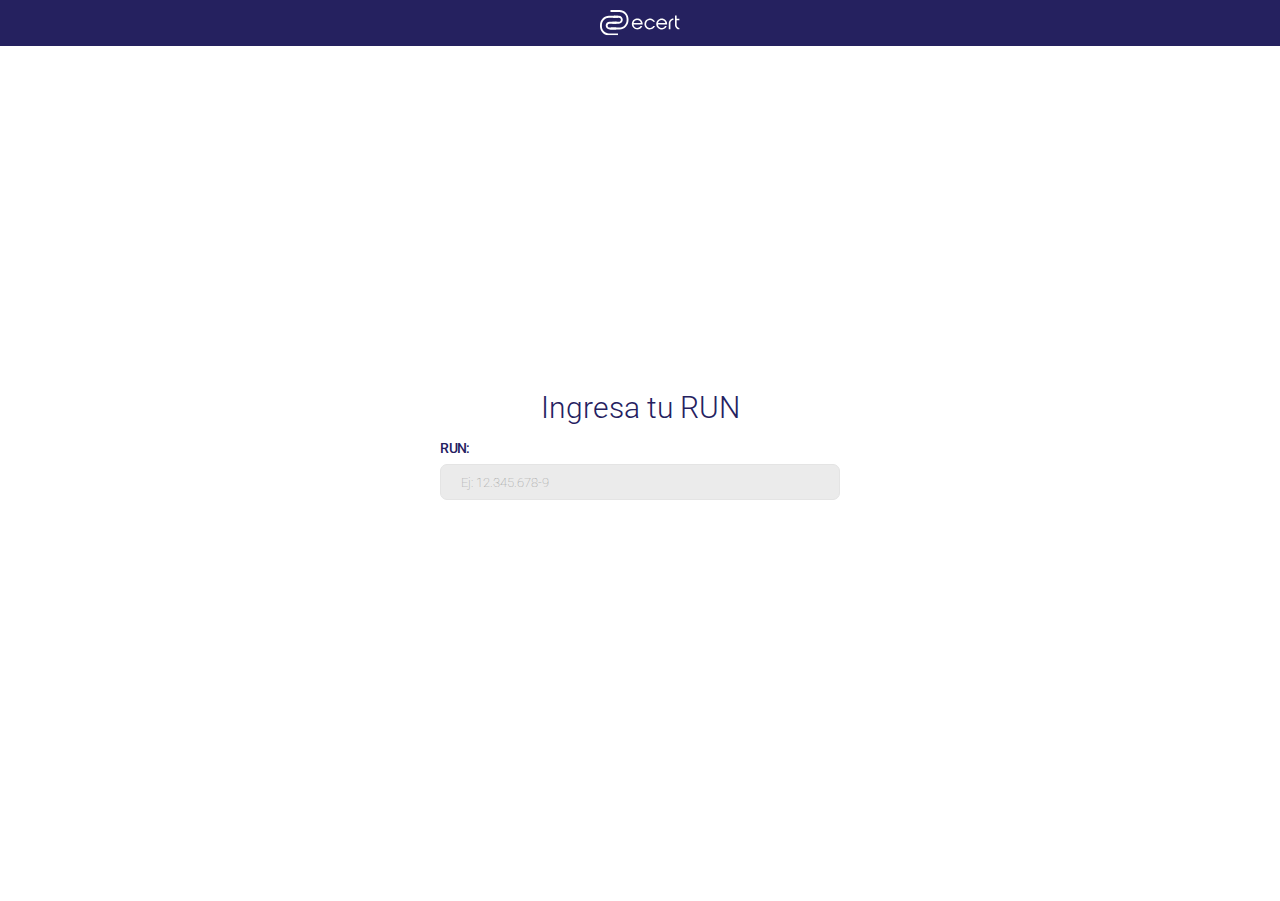
<file: index.html>
<!DOCTYPE html>
<html lang="es">
  <head>
    <title>Academia ecert | e-certchile</title>
    <meta charset="UTF-8">
    <link href="img/favicon.png" rel="shortcut icon">
    <meta name="viewport" content="width=device-width, initial-scale=1, maximum-scale=1">
    <link href="css/main.css?v=75248" rel="stylesheet" type="text/css">
    <script src="js/main.js?v=75248" type="text/javascript"></script>
    <!-- Meta tags facebook-->
    <meta property="og:title" content="#">
    <meta property="og:description" content="#">
    <meta property="og:image" content="#">
    <!-- Meta tags twitter cards-->
    <meta name="twitter:card" content="summary_large_image">
    <meta name="twitter:title" content="#">
    <meta name="twitter:description" content="#">
    <meta name="twitter:image" content="#"><link rel="preconnect" href="https://fonts.googleapis.com">
    <link rel="preconnect" href="https://fonts.gstatic.com" crossorigin>
    <link href="https://fonts.googleapis.com/css2?family=Roboto:ital,wght@0,300;0,400;0,700;1,300;1,400&display=swap" rel="stylesheet">
  </head>
  <body>
    <div id="sections">
      <section class="section--main">
        <div class="section__loader"></div>
        <div class="section__wrap">
          <div class="section__body">
            <form class="form form--validation form--user">
              <div class="section__form">
                <div class="section__form__header">
                  <div class="section__form__logo"><img src="img/icons/logo-ecert-white.svg"></div>
                </div>
                <div class="section__form__body">
                  <div class="section__form__body__content">
                    <h3 class="section__title">Ingresa tu RUN</h3>
                  </div>
                  <div class="form__element">
                    <div class="form__title">RUN:</div>
                    <div class="form__input">
                      <input type="rut" name="#" placeholder="Ej: 12.345.678-9" class="input-rut">
                    </div>
                  </div>
                </div>
                <div class="section__form__footer">
                  <div class="section__button"> <a data-next-step class="btn">Continuar</a></div>
                </div>
              </div>
              <div class="section__form section__form--hide">
                <div class="section__form__header">
                  <div class="section__form__logo"><img src="img/icons/logo-ecert-white.svg"></div>
                </div>
                <div class="section__form__body">
                  <div class="section__form__body__content">
                    <h3 class="section__title">Contraseña</h3>
                    <p>Ingrese la contraseña de tu Portal Empresas.</p>
                  </div>
                  <div class="form__element">
                    <div class="form__title">Contraseña:</div>
                    <div class="form__input"> 
                      <input type="password" name="#">
                    </div>
                  </div>
                  <div class="form__button"><a href="#" class="btn btn--link">¿Olvidaste tu contraseña?</a></div>
                </div>
                <div class="section__form__footer">
                  <div class="section__button"> <a data-prev-step class="btn btn--gray">Volver</a>
                    <button class="btn">Continuar</button>
                  </div>
                </div>
              </div>
            </form>
          </div>
        </div>
      </section>
    </div>
  </body>
</html>
</file>
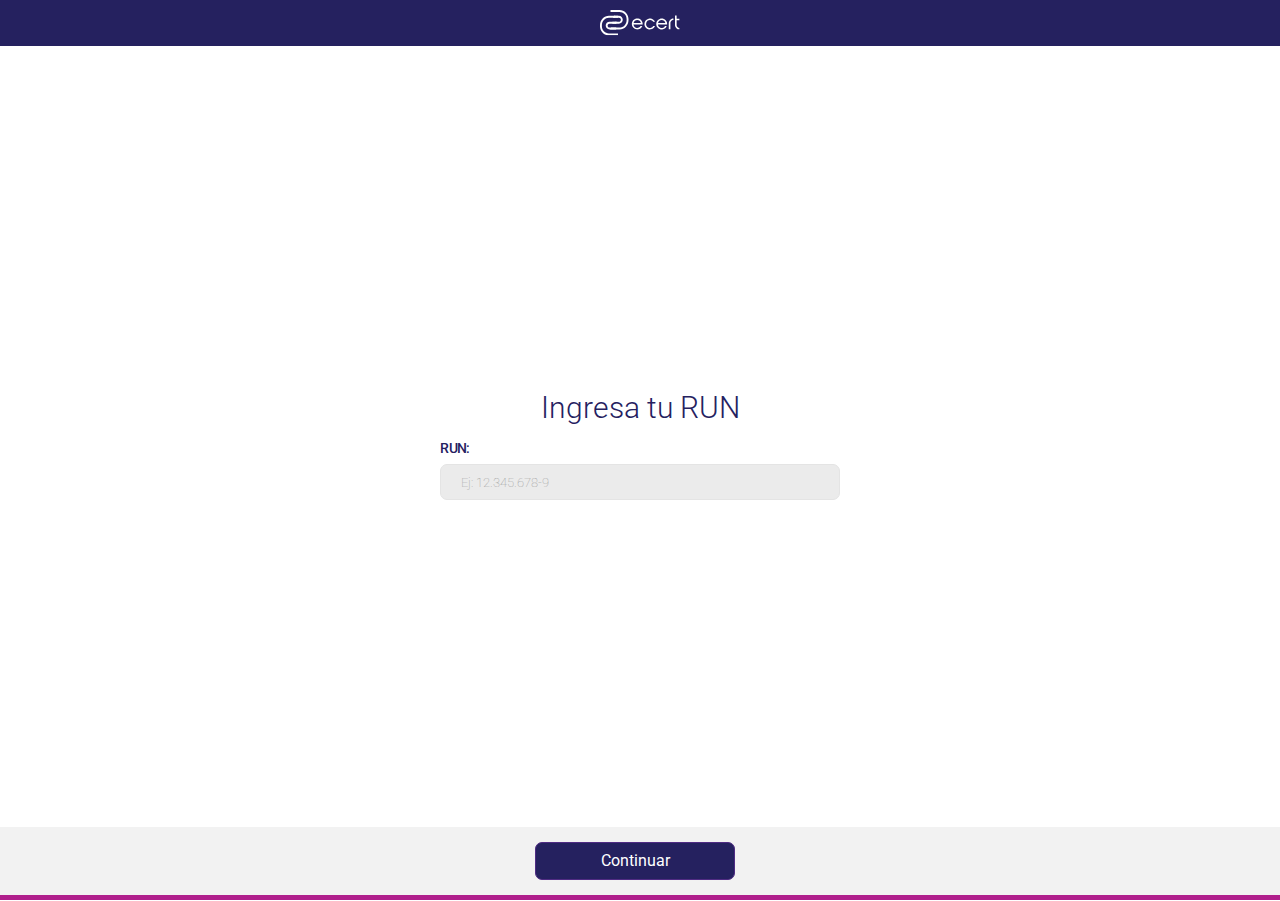
<file: step-1.html>
<!DOCTYPE html>
<html lang="es">
  <head>
    <title>Academia ecert | e-certchile</title>
    <meta charset="UTF-8">
    <link href="img/favicon.png" rel="shortcut icon">
    <meta name="viewport" content="width=device-width, initial-scale=1, maximum-scale=1">
    <link href="css/main.css?v=54342" rel="stylesheet" type="text/css">
    <script src="js/main.js?v=54342" type="text/javascript"></script>
    <!-- Meta tags facebook-->
    <meta property="og:title" content="#">
    <meta property="og:description" content="#">
    <meta property="og:image" content="#">
    <!-- Meta tags twitter cards-->
    <meta name="twitter:card" content="summary_large_image">
    <meta name="twitter:title" content="#">
    <meta name="twitter:description" content="#">
    <meta name="twitter:image" content="#"><link rel="preconnect" href="https://fonts.googleapis.com">
    <link rel="preconnect" href="https://fonts.gstatic.com" crossorigin>
    <link href="https://fonts.googleapis.com/css2?family=Roboto:ital,wght@0,300;0,400;0,700;1,300;1,400&display=swap" rel="stylesheet">
  </head>
  <body>
    <div id="sections">
      <section class="section--main">
        <div class="section__loader"></div>
        <div class="section__wrap">
          <div class="section__body">
            <form class="form form--validation">
              <div class="section__form">
                <div class="section__form__header">
                  <div class="section__form__logo"><img src="img/icons/logo-ecert-white.svg"></div>
                </div>
                <div class="section__form__body">
                  <div class="section__form__body__content">
                    <h3 class="section__title">Ingresa tu RUN</h3>
                  </div>
                  <div class="form__element">
                    <div class="form__title">RUN:</div>
                    <div class="form__input">
                      <input type="rut" name="#" placeholder="Ej: 12.345.678-9" class="input-rut">
                    </div>
                  </div>
                </div>
                <div class="section__form__footer">
                  <div class="section__button"> <a data-next-step class="btn">Continuar</a></div>
                </div>
              </div>
            </form>
          </div>
        </div>
      </section>
    </div>
  </body>
</html>
</file>
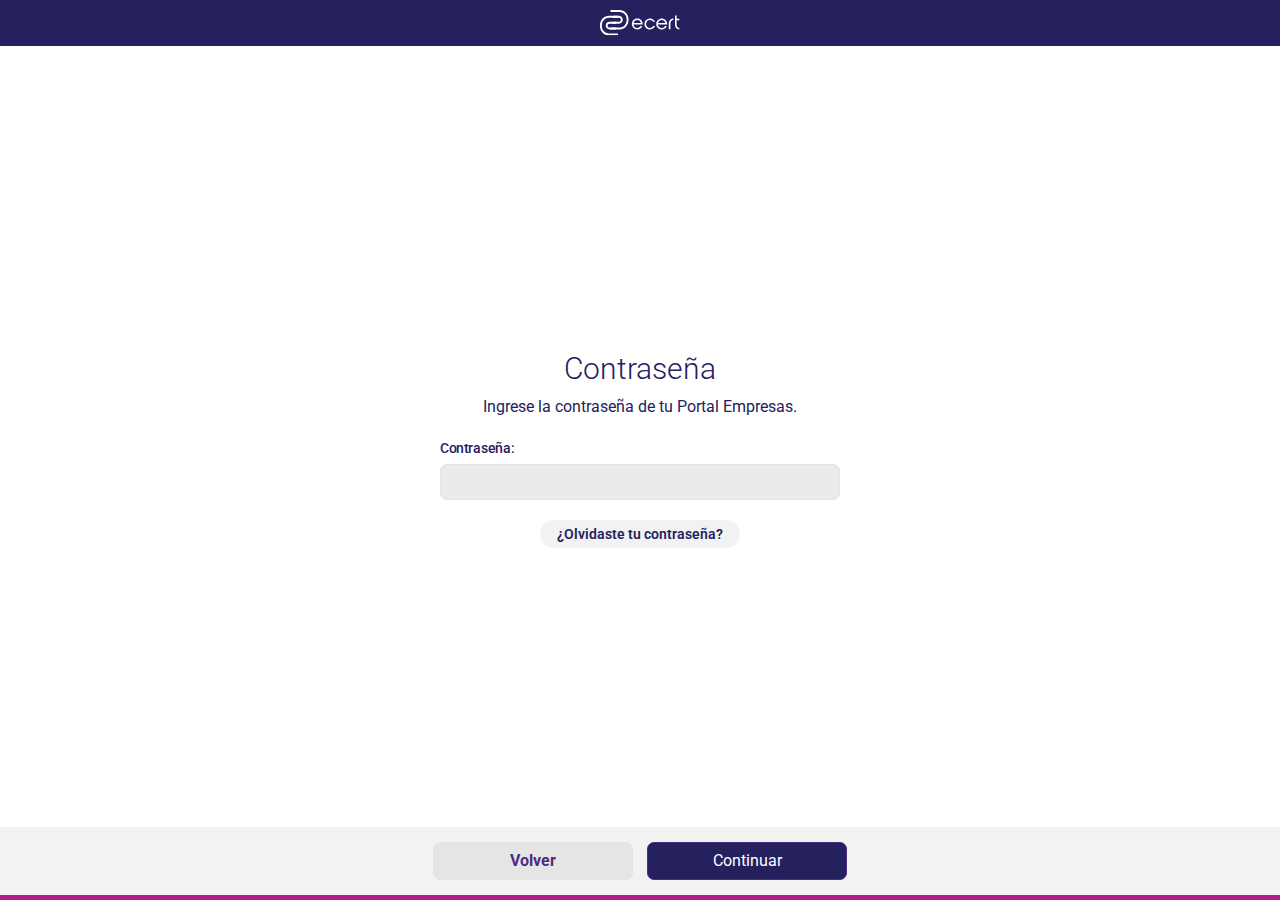
<file: step-2 copy.html>
<!DOCTYPE html>
<html lang="es">
  <head>
    <title>Academia ecert | e-certchile</title>
    <meta charset="UTF-8">
    <link href="img/favicon.png" rel="shortcut icon">
    <meta name="viewport" content="width=device-width, initial-scale=1, maximum-scale=1">
    <link href="css/main.css?v=2677" rel="stylesheet" type="text/css">
    <script src="js/main.js?v=2677" type="text/javascript"></script>
    <!-- Meta tags facebook-->
    <meta property="og:title" content="#">
    <meta property="og:description" content="#">
    <meta property="og:image" content="#">
    <!-- Meta tags twitter cards-->
    <meta name="twitter:card" content="summary_large_image">
    <meta name="twitter:title" content="#">
    <meta name="twitter:description" content="#">
    <meta name="twitter:image" content="#"><link rel="preconnect" href="https://fonts.googleapis.com">
    <link rel="preconnect" href="https://fonts.gstatic.com" crossorigin>
    <link href="https://fonts.googleapis.com/css2?family=Roboto:ital,wght@0,300;0,400;0,700;1,300;1,400&display=swap" rel="stylesheet">
  </head>
  <body>
    <div id="sections">
      <section class="section--main">
        <div class="section__wrap">
          <div class="section__body">
            <form class="form">
              <div class="section__form section__form--show">
                <div class="section__form__header">
                  <div class="section__form__logo"><img src="img/icons/logo-ecert-white.svg"></div>
                </div>
                <div class="section__form__body">
                  <div class="section__form__body__content">
                    <h3 class="section__title">Contraseña</h3>
                    <p>Ingrese la contraseña de tu Portal Empresas.</p>
                  </div>
                  <div class="form__element">
                    <div class="form__title">Contraseña:</div>
                    <div class="form__input"> 
                      <input type="password" name="#">
                    </div>
                  </div>
                  <div class="form__button"><a href="#" class="btn btn--link">¿Olvidaste tu contraseña?</a></div>
                </div>
                <div class="section__form__footer">
                  <div class="section__button"> <a data-prev-step class="btn btn--gray">Volver</a>
                    <button class="btn">Continuar</button>
                  </div>
                </div>
              </div>
            </form>
          </div>
        </div>
      </section>
    </div>
  </body>
</html>
</file>
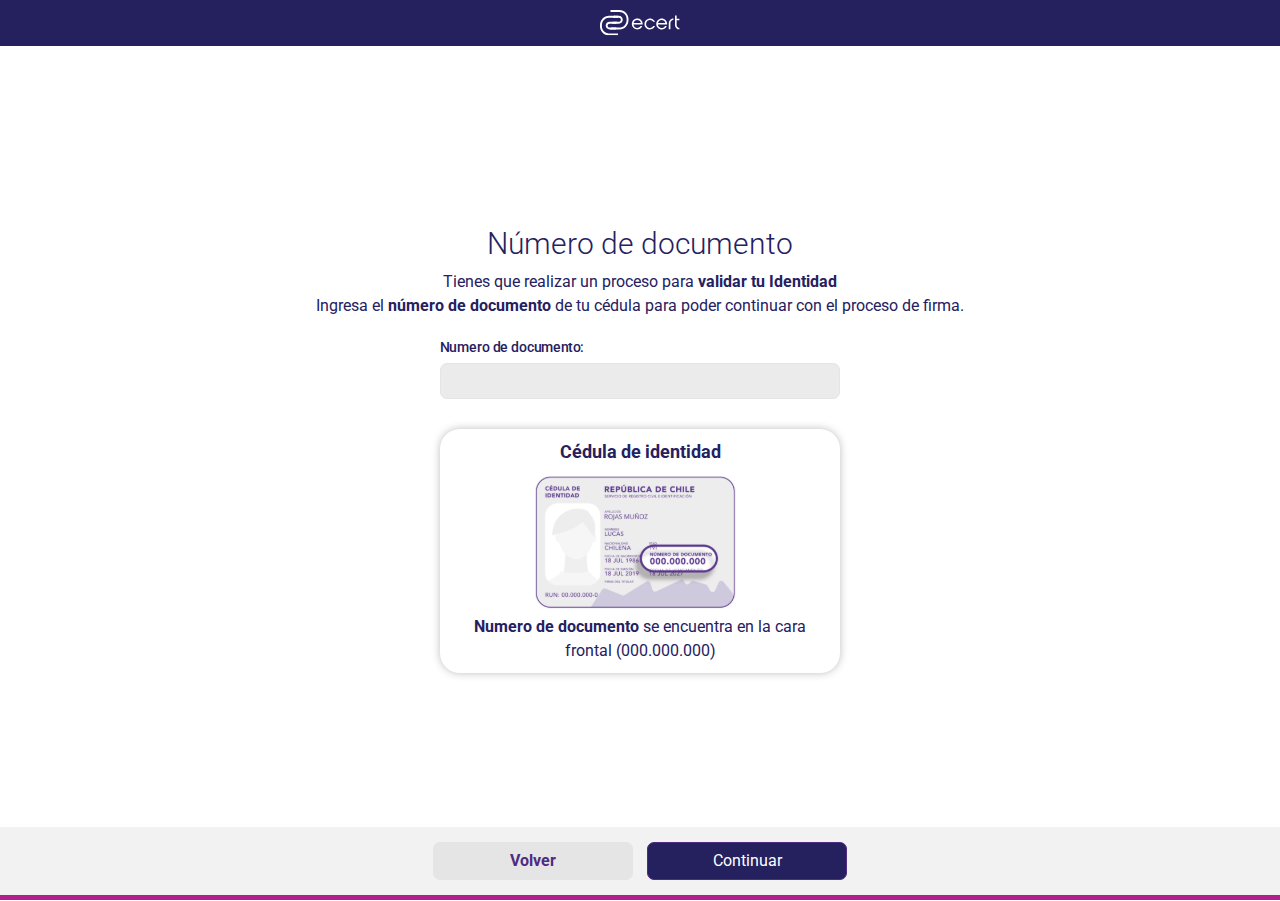
<file: step-2-serial copy.html>
<!DOCTYPE html>
<html lang="es">
  <head>
    <title>Academia ecert | e-certchile</title>
    <meta charset="UTF-8">
    <link href="img/favicon.png" rel="shortcut icon">
    <meta name="viewport" content="width=device-width, initial-scale=1, maximum-scale=1">
    <link href="css/main.css?v=55035" rel="stylesheet" type="text/css">
    <script src="js/main.js?v=55035" type="text/javascript"></script>
    <!-- Meta tags facebook-->
    <meta property="og:title" content="#">
    <meta property="og:description" content="#">
    <meta property="og:image" content="#">
    <!-- Meta tags twitter cards-->
    <meta name="twitter:card" content="summary_large_image">
    <meta name="twitter:title" content="#">
    <meta name="twitter:description" content="#">
    <meta name="twitter:image" content="#"><link rel="preconnect" href="https://fonts.googleapis.com">
    <link rel="preconnect" href="https://fonts.gstatic.com" crossorigin>
    <link href="https://fonts.googleapis.com/css2?family=Roboto:ital,wght@0,300;0,400;0,700;1,300;1,400&display=swap" rel="stylesheet">
  </head>
  <body>
    <div id="sections">
      <section class="section--main">
        <div class="section__wrap">
          <div class="section__body">
            <form class="form">
              <div class="section__form section__form--show">
                <div class="section__form__header">
                  <div class="section__form__logo"><img src="img/icons/logo-ecert-white.svg"></div>
                </div>
                <div class="section__form__body section__form__body--lg">
                  <div class="section__form__body__content">
                    <h3 class="section__title">Número de documento</h3>
                    <p>Tienes que realizar un proceso para <strong>validar tu Identidad </strong><br>Ingresa el <strong>número de documento</strong> de tu cédula para poder continuar con el proceso de firma.</p>
                  </div>
                  <div class="form__element form__element--md">
                    <div class="form__title">Numero de documento:</div>
                    <div class="form__input"> 
                      <input type="password" name="#">
                    </div>
                  </div>
                  <div class="section__card">
                    <h4 class="section__title">Cédula de identidad</h4>
                    <div class="section__img"><img src="./img/uploads/Carnet.svg" alt=""></div>
                    <p class="section__description"><strong>Numero de documento</strong> se encuentra en la cara frontal (000.000.000)</p>
                  </div>
                </div>
                <div class="section__form__footer">
                  <div class="section__button"> <a data-prev-step class="btn btn--gray">Volver</a>
                    <button class="btn">Continuar</button>
                  </div>
                </div>
              </div>
            </form>
          </div>
        </div>
      </section>
    </div>
  </body>
</html>
</file>
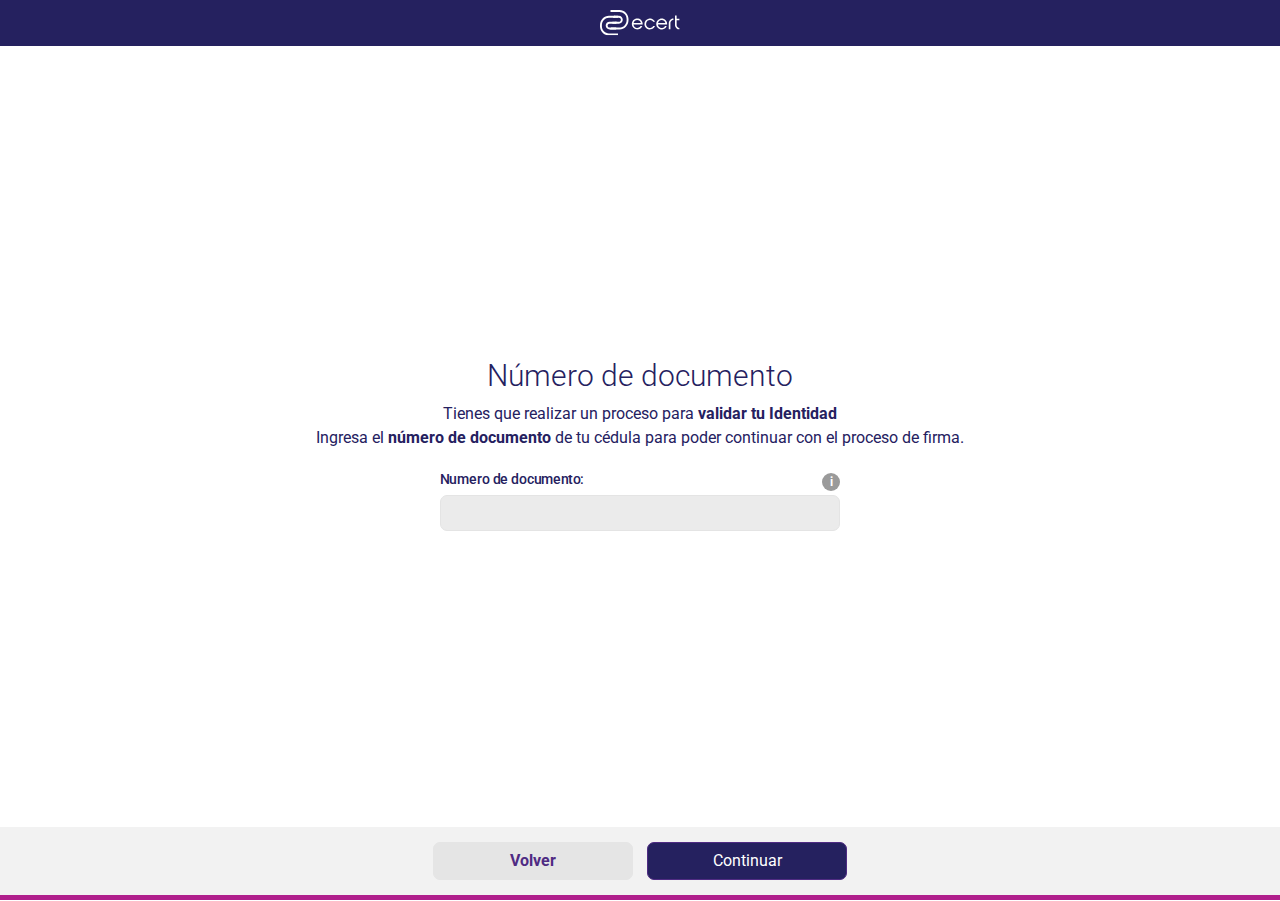
<file: step-2-serial.html>
<!DOCTYPE html>
<html lang="es">
  <head>
    <title>Academia ecert | e-certchile</title>
    <meta charset="UTF-8">
    <link href="img/favicon.png" rel="shortcut icon">
    <meta name="viewport" content="width=device-width, initial-scale=1, maximum-scale=1">
    <link href="css/main.css?v=89234" rel="stylesheet" type="text/css">
    <script src="js/main.js?v=89234" type="text/javascript"></script>
    <!-- Meta tags facebook-->
    <meta property="og:title" content="#">
    <meta property="og:description" content="#">
    <meta property="og:image" content="#">
    <!-- Meta tags twitter cards-->
    <meta name="twitter:card" content="summary_large_image">
    <meta name="twitter:title" content="#">
    <meta name="twitter:description" content="#">
    <meta name="twitter:image" content="#"><link rel="preconnect" href="https://fonts.googleapis.com">
    <link rel="preconnect" href="https://fonts.gstatic.com" crossorigin>
    <link href="https://fonts.googleapis.com/css2?family=Roboto:ital,wght@0,300;0,400;0,700;1,300;1,400&display=swap" rel="stylesheet">
  </head>
  <body>
    <div id="sections">
      <section class="section--main">
        <div class="section__wrap">
          <div class="section__body">
            <form class="form">
              <div class="section__form">
                <div class="section__form__header">
                  <div class="section__form__logo"><img src="img/icons/logo-ecert-white.svg"></div>
                </div>
                <div class="section__form__body section__form__body--lg">
                  <div class="section__form__body__content">
                    <h3 class="section__title">Número de documento</h3>
                    <p>Tienes que realizar un proceso para <strong>validar tu Identidad </strong><br>Ingresa el <strong>número de documento</strong> de tu cédula para poder continuar con el proceso de firma.</p>
                  </div>
                  <div class="form__element form__element--md">
                    <div class="form__title">Numero de documento:</div>
                    <div class="form__input"> 
                      <input type="password" name="#">
                    </div>
                    <div class="form__tooltip">
                      <div class="form__circle"><span>i</span></div>
                      <div class="form__tooltip__tooltip">
                        <h4>Cédula de identidad</h4>
                        <div class="form__img"><img src="./img/uploads/Carnet.svg" alt=""></div>
                        <p><strong>Numero de documento</strong> se encuentra en la cara frontal (000.000.000)</p>
                      </div>
                    </div>
                  </div>
                </div>
                <div class="section__form__footer">
                  <div class="section__button"> <a data-prev-step class="btn btn--gray">Volver</a>
                    <button class="btn">Continuar</button>
                  </div>
                </div>
              </div>
            </form>
          </div>
        </div>
      </section>
    </div>
  </body>
</html>
</file>
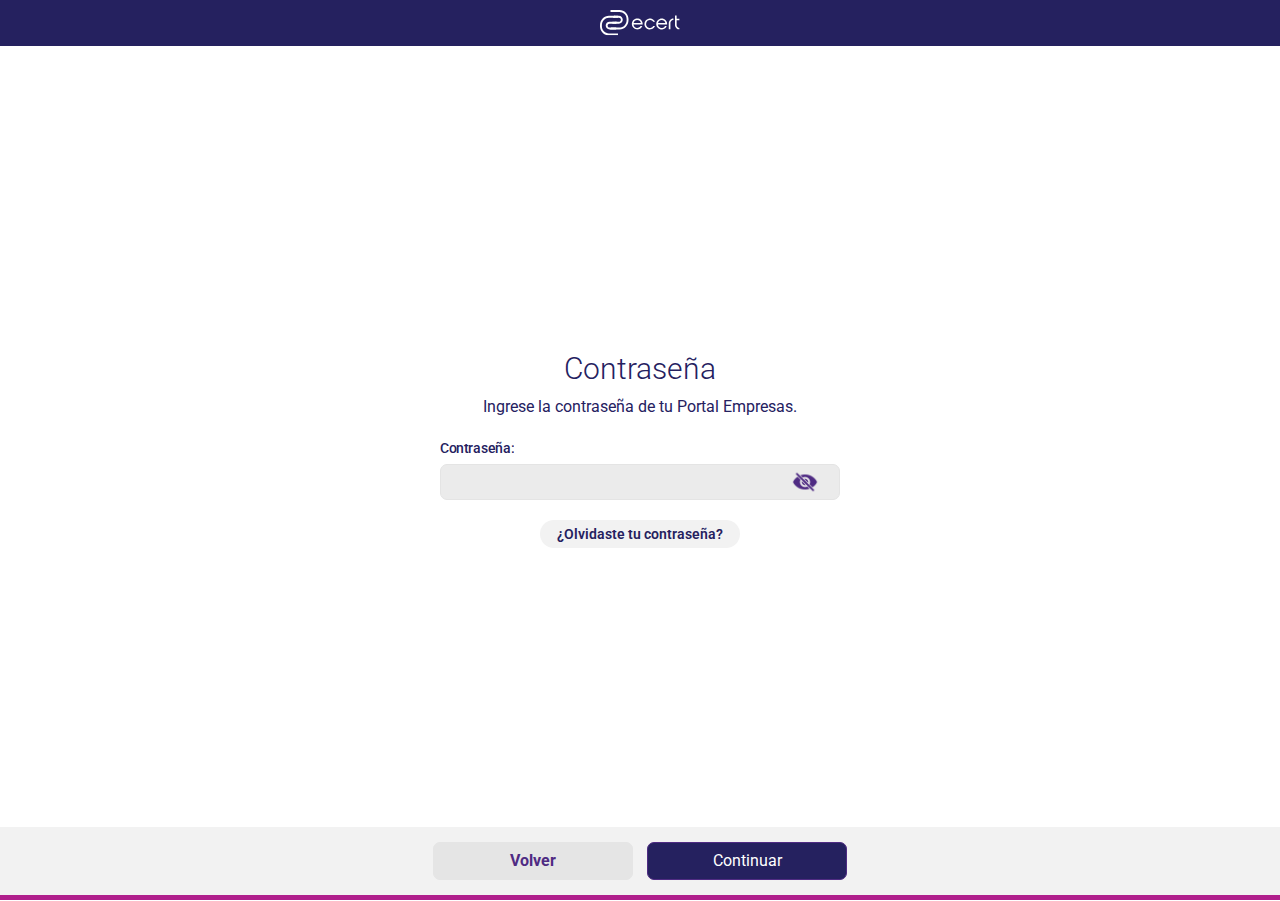
<file: step-2.html>
<!DOCTYPE html>
<html lang="es">
  <head>
    <title>Academia ecert | e-certchile</title>
    <meta charset="UTF-8">
    <link href="img/favicon.png" rel="shortcut icon">
    <meta name="viewport" content="width=device-width, initial-scale=1, maximum-scale=1">
    <link href="css/main.css?v=50507" rel="stylesheet" type="text/css">
    <script src="js/main.js?v=50507" type="text/javascript"></script>
    <!-- Meta tags facebook-->
    <meta property="og:title" content="#">
    <meta property="og:description" content="#">
    <meta property="og:image" content="#">
    <!-- Meta tags twitter cards-->
    <meta name="twitter:card" content="summary_large_image">
    <meta name="twitter:title" content="#">
    <meta name="twitter:description" content="#">
    <meta name="twitter:image" content="#"><link rel="preconnect" href="https://fonts.googleapis.com">
    <link rel="preconnect" href="https://fonts.gstatic.com" crossorigin>
    <link href="https://fonts.googleapis.com/css2?family=Roboto:ital,wght@0,300;0,400;0,700;1,300;1,400&display=swap" rel="stylesheet">
  </head>
  <body>
    <div id="sections">
      <section class="section--main">
        <div class="section__wrap">
          <div class="section__body">
            <form class="form">
              <div class="section__form">
                <div class="section__form__header">
                  <div class="section__form__logo"><img src="img/icons/logo-ecert-white.svg"></div>
                </div>
                <div class="section__form__body">
                  <div class="section__form__body__content">
                    <h3 class="section__title">Contraseña</h3>
                    <p>Ingrese la contraseña de tu Portal Empresas.</p>
                  </div>
                  <div class="form__element">
                    <div class="form__title">Contraseña:</div>
                    <div class="form__input"> 
                      <input type="password" name="#">
                      <div class="form__icon__eyes">
                        <div class="form__icon__eye form__input--1 show"><img src="img/icons/icon-eye-1.png"></div>
                        <div class="form__icon__eye form__input--2"><img src="img/icons/icon-eye-2.png"></div>
                      </div>
                    </div>
                  </div>
                  <div class="form__button"><a href="#" class="btn btn--link">¿Olvidaste tu contraseña?</a></div>
                </div>
                <div class="section__form__footer">
                  <div class="section__button"> <a data-prev-step class="btn btn--gray">Volver</a>
                    <button class="btn">Continuar</button>
                  </div>
                </div>
              </div>
            </form>
          </div>
        </div>
      </section>
    </div>
  </body>
</html>
</file>
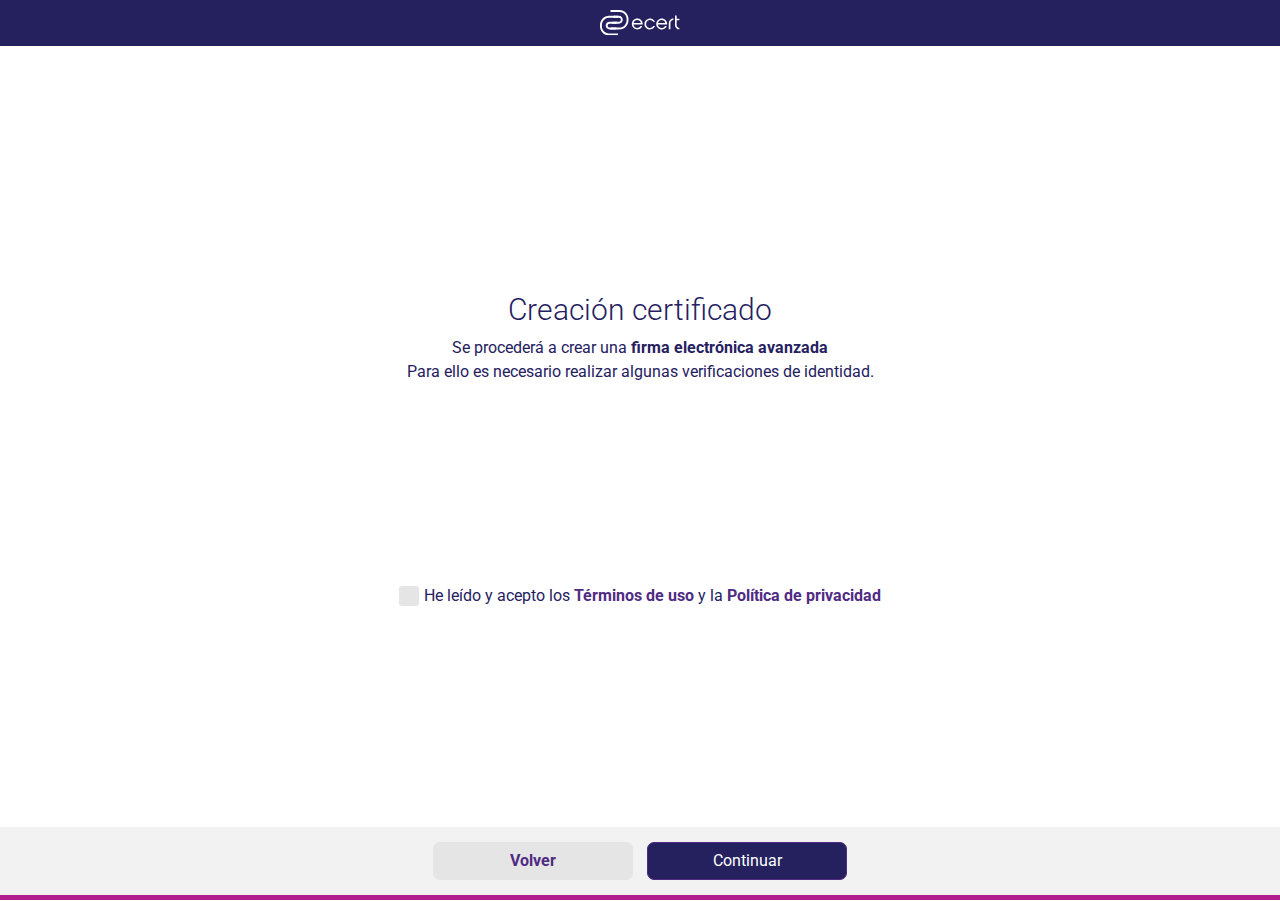
<file: step-3-cert.html>
<!DOCTYPE html>
<html lang="es">
  <head>
    <title>Academia ecert | e-certchile</title>
    <meta charset="UTF-8">
    <link href="img/favicon.png" rel="shortcut icon">
    <meta name="viewport" content="width=device-width, initial-scale=1, maximum-scale=1">
    <link href="css/main.css?v=70727" rel="stylesheet" type="text/css">
    <script src="js/main.js?v=70727" type="text/javascript"></script>
    <!-- Meta tags facebook-->
    <meta property="og:title" content="#">
    <meta property="og:description" content="#">
    <meta property="og:image" content="#">
    <!-- Meta tags twitter cards-->
    <meta name="twitter:card" content="summary_large_image">
    <meta name="twitter:title" content="#">
    <meta name="twitter:description" content="#">
    <meta name="twitter:image" content="#"><link rel="preconnect" href="https://fonts.googleapis.com">
    <link rel="preconnect" href="https://fonts.gstatic.com" crossorigin>
    <link href="https://fonts.googleapis.com/css2?family=Roboto:ital,wght@0,300;0,400;0,700;1,300;1,400&display=swap" rel="stylesheet">
  </head>
  <body>
    <div id="sections">
      <section class="section--main">
        <div class="section__wrap">
          <div class="section__body">
            <form class="form">
              <div class="section__form">
                <div class="section__form__header">
                  <div class="section__form__logo"><img src="img/icons/logo-ecert-white.svg"></div>
                </div>
                <div class="section__form__body section__form__body--lg">
                  <div class="section__form__body__content">
                    <h3 class="section__title">Creación certificado</h3>
                    <p class="section__description">Se procederá a crear una <strong>firma electrónica avanzada</strong><br>Para ello es necesario realizar algunas verificaciones de identidad.</p>
                  </div>
                  <div class="section__payment">
                    <div class="section__payment__terms">
                      <label>
                        <input type="checkbox" name="payment" class="input__terms">He leído y acepto los <a href="#" target="_blank">Términos de uso</a> y la <a href="#" target="_blank">Política de privacidad</a> 								
                      </label>
                    </div>
                  </div>
                </div>
                <div class="section__form__footer">
                  <div class="section__button"> <a data-prev-step class="btn btn--gray">Volver</a>
                    <button class="btn">Continuar</button>
                  </div>
                </div>
              </div>
            </form>
          </div>
        </div>
      </section>
    </div>
  </body>
</html>
</file>
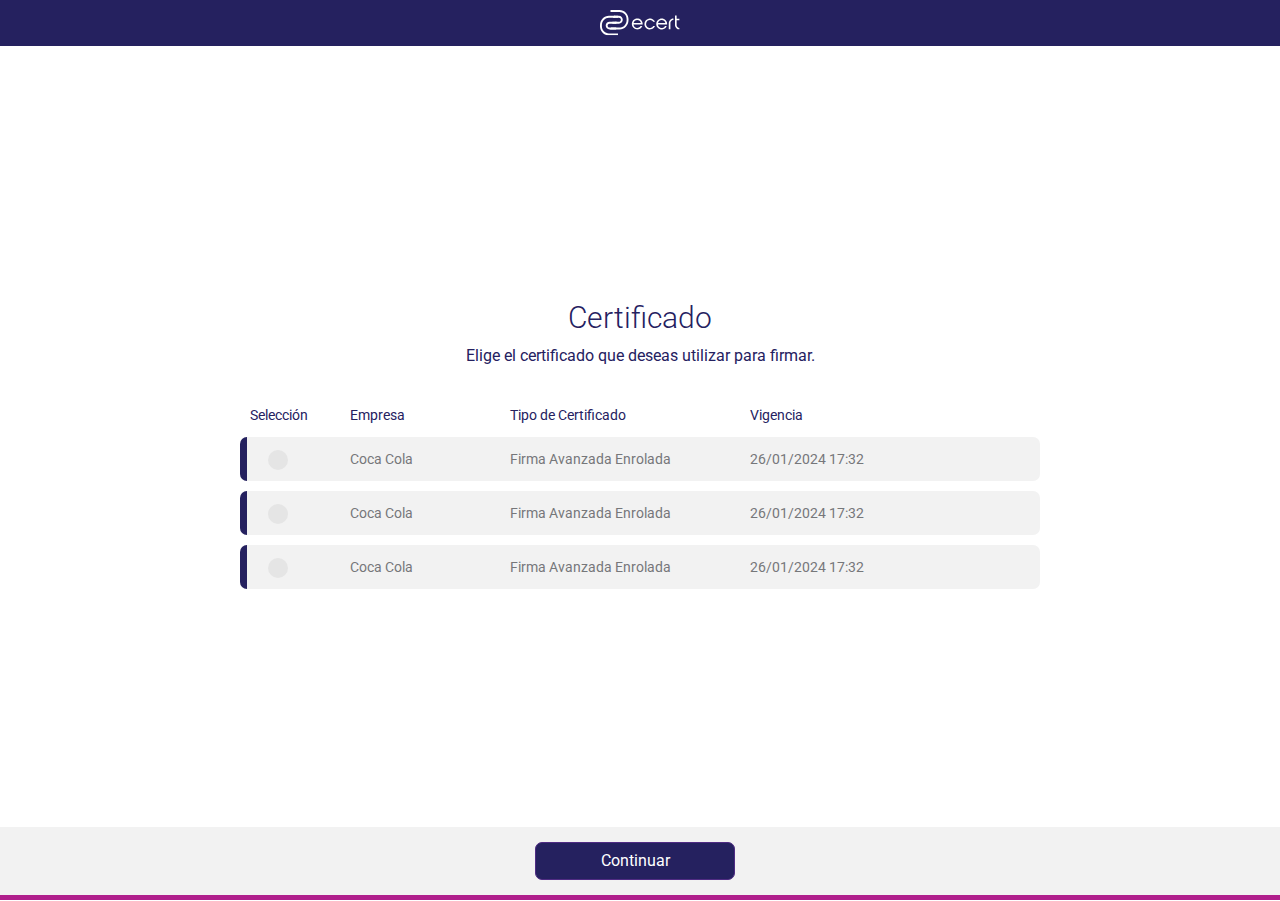
<file: step-3.html>
<!DOCTYPE html>
<html lang="es">
  <head>
    <title>Academia ecert | e-certchile</title>
    <meta charset="UTF-8">
    <link href="img/favicon.png" rel="shortcut icon">
    <meta name="viewport" content="width=device-width, initial-scale=1, maximum-scale=1">
    <link href="css/main.css?v=17633" rel="stylesheet" type="text/css">
    <script src="js/main.js?v=17633" type="text/javascript"></script>
    <!-- Meta tags facebook-->
    <meta property="og:title" content="#">
    <meta property="og:description" content="#">
    <meta property="og:image" content="#">
    <!-- Meta tags twitter cards-->
    <meta name="twitter:card" content="summary_large_image">
    <meta name="twitter:title" content="#">
    <meta name="twitter:description" content="#">
    <meta name="twitter:image" content="#"><link rel="preconnect" href="https://fonts.googleapis.com">
    <link rel="preconnect" href="https://fonts.gstatic.com" crossorigin>
    <link href="https://fonts.googleapis.com/css2?family=Roboto:ital,wght@0,300;0,400;0,700;1,300;1,400&display=swap" rel="stylesheet">
  </head>
  <body>
    <div id="sections">
      <section class="section--main">
        <div class="section__wrap">
          <div class="section__body">
            <form class="form">
              <div class="section__form">
                <div class="section__form__header">
                  <div class="section__form__logo"><img src="img/icons/logo-ecert-white.svg"></div>
                </div>
                <div class="section__form__body section__form__body--lg">
                  <div class="section__form__body__content">
                    <h3 class="section__title">Certificado</h3>
                    <p>Elige el certificado que deseas utilizar para firmar.</p>
                  </div>
                  <div class="section__form__table">
                    <div class="section__form__table__header">
                      <div class="section__form__table__item section__form__table__item--checkbock"><span>Selección</span></div>
                      <div class="section__form__table__item"><span>Empresa</span></div>
                      <div class="section__form__table__item"><span>Tipo de Certificado</span></div>
                      <div class="section__form__table__item"><span>Vigencia</span></div>
                    </div>
                    <div class="section__form__table__body">
                      <div class="section__form__table__item">
                        <div class="section__form__table__item__checkbox">
                          <input type="checkbox">
                        </div>
                        <div class="section__form__table__item__company"><span>Coca Cola</span></div>
                        <div class="section__form__table__item__type"><span>Firma Avanzada Enrolada</span></div>
                        <div class="section__form__table__item__vigencia"> <span>26/01/2024 17:32</span></div>
                      </div>
                      <div class="section__form__table__item">
                        <div class="section__form__table__item__checkbox">
                          <input type="checkbox">
                        </div>
                        <div class="section__form__table__item__company"><span>Coca Cola</span></div>
                        <div class="section__form__table__item__type"><span>Firma Avanzada Enrolada</span></div>
                        <div class="section__form__table__item__vigencia"> <span>26/01/2024 17:32</span></div>
                      </div>
                      <div class="section__form__table__item">
                        <div class="section__form__table__item__checkbox">
                          <input type="checkbox">
                        </div>
                        <div class="section__form__table__item__company"><span>Coca Cola</span></div>
                        <div class="section__form__table__item__type"><span>Firma Avanzada Enrolada</span></div>
                        <div class="section__form__table__item__vigencia"> <span>26/01/2024 17:32</span></div>
                      </div>
                    </div>
                  </div>
                </div>
                <div class="section__form__footer">
                  <div class="section__button"> 
                    <button class="btn">Continuar</button>
                  </div>
                </div>
              </div>
            </form>
          </div>
        </div>
      </section>
    </div>
  </body>
</html>
</file>
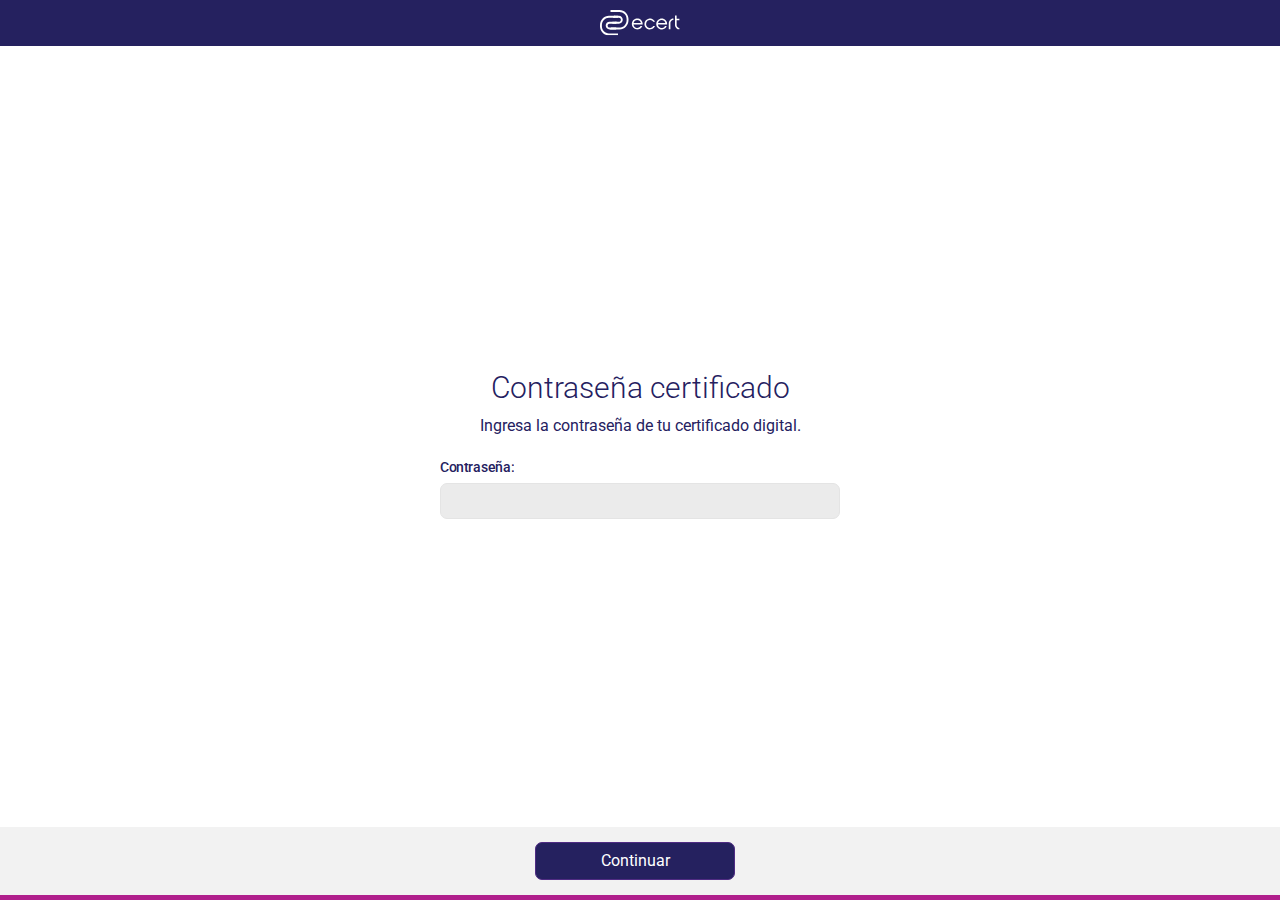
<file: step-4.html>
<!DOCTYPE html>
<html lang="es">
  <head>
    <title>Academia ecert | e-certchile</title>
    <meta charset="UTF-8">
    <link href="img/favicon.png" rel="shortcut icon">
    <meta name="viewport" content="width=device-width, initial-scale=1, maximum-scale=1">
    <link href="css/main.css?v=31151" rel="stylesheet" type="text/css">
    <script src="js/main.js?v=31151" type="text/javascript"></script>
    <!-- Meta tags facebook-->
    <meta property="og:title" content="#">
    <meta property="og:description" content="#">
    <meta property="og:image" content="#">
    <!-- Meta tags twitter cards-->
    <meta name="twitter:card" content="summary_large_image">
    <meta name="twitter:title" content="#">
    <meta name="twitter:description" content="#">
    <meta name="twitter:image" content="#"><link rel="preconnect" href="https://fonts.googleapis.com">
    <link rel="preconnect" href="https://fonts.gstatic.com" crossorigin>
    <link href="https://fonts.googleapis.com/css2?family=Roboto:ital,wght@0,300;0,400;0,700;1,300;1,400&display=swap" rel="stylesheet">
  </head>
  <body>
    <div id="sections">
      <section class="section--main">
        <div class="section__wrap">
          <div class="section__body">
            <form class="form">
              <div class="section__form">
                <div class="section__form__header">
                  <div class="section__form__logo"><img src="img/icons/logo-ecert-white.svg"></div>
                </div>
                <div class="section__form__body">
                  <div class="section__form__header__content">
                    <h3 class="section__title">Contraseña certificado</h3>
                    <p>Ingresa la contraseña de tu certificado digital.</p>
                  </div>
                  <div class="form__element">
                    <div class="form__title">Contraseña:</div>
                    <div class="form__input"> 
                      <input type="password" name="#">
                    </div>
                  </div>
                </div>
                <div class="section__form__footer">
                  <div class="section__button"> 
                    <button class="btn">Continuar</button>
                  </div>
                </div>
              </div>
            </form>
          </div>
        </div>
      </section>
    </div>
  </body>
</html>
</file>
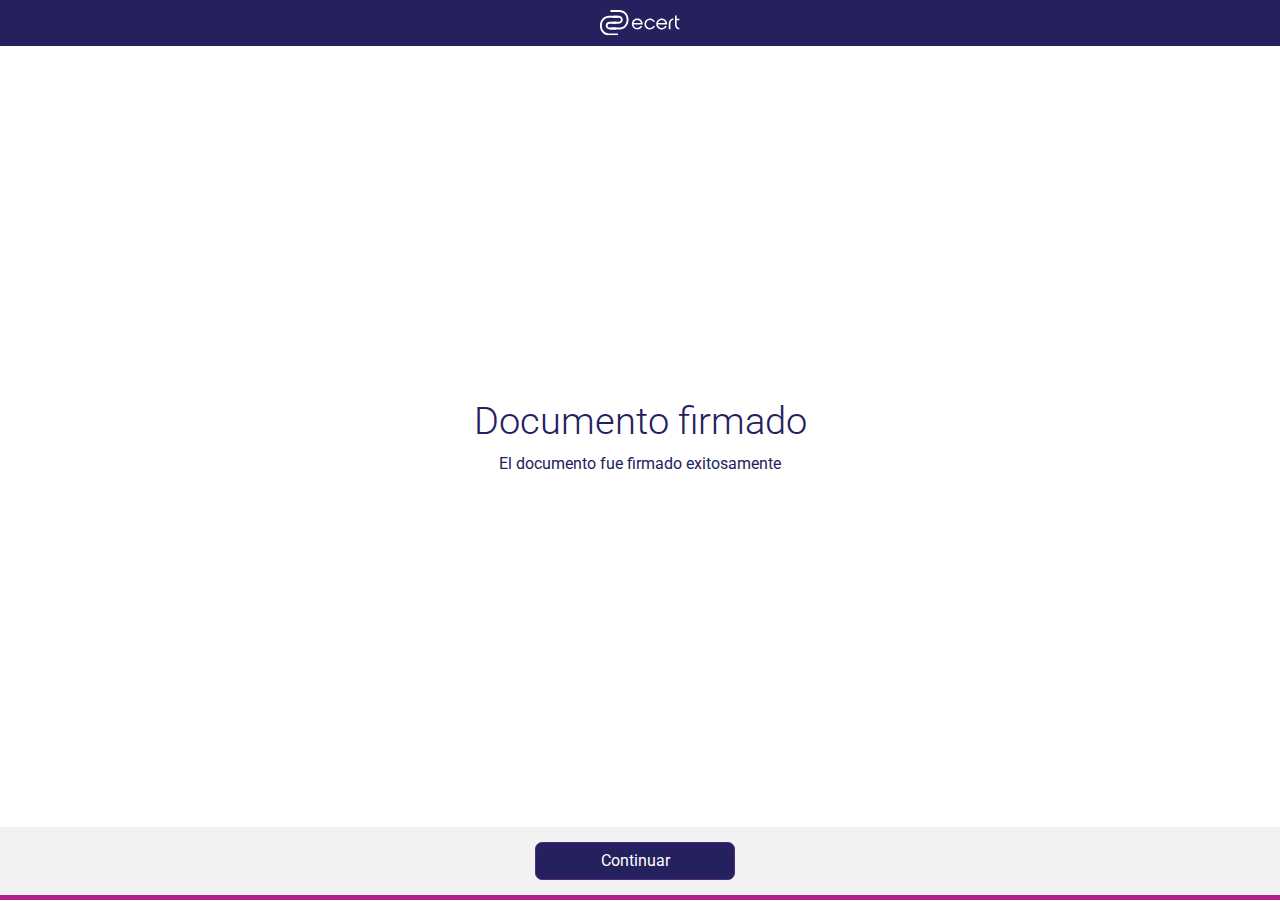
<file: step-5.html>
<!DOCTYPE html>
<html lang="es">
  <head>
    <title>Academia ecert | e-certchile</title>
    <meta charset="UTF-8">
    <link href="img/favicon.png" rel="shortcut icon">
    <meta name="viewport" content="width=device-width, initial-scale=1, maximum-scale=1">
    <link href="css/main.css?v=17109" rel="stylesheet" type="text/css">
    <script src="js/main.js?v=17109" type="text/javascript"></script>
    <!-- Meta tags facebook-->
    <meta property="og:title" content="#">
    <meta property="og:description" content="#">
    <meta property="og:image" content="#">
    <!-- Meta tags twitter cards-->
    <meta name="twitter:card" content="summary_large_image">
    <meta name="twitter:title" content="#">
    <meta name="twitter:description" content="#">
    <meta name="twitter:image" content="#"><link rel="preconnect" href="https://fonts.googleapis.com">
    <link rel="preconnect" href="https://fonts.gstatic.com" crossorigin>
    <link href="https://fonts.googleapis.com/css2?family=Roboto:ital,wght@0,300;0,400;0,700;1,300;1,400&display=swap" rel="stylesheet">
  </head>
  <body>
    <div id="sections">
      <section class="section--main">
        <div class="section__wrap">
          <div class="section__body">
            <form class="form">
              <div class="section__form">
                <div class="section__form__header">
                  <div class="section__form__logo"><img src="img/icons/logo-ecert-white.svg"></div>
                </div>
                <div class="section__form__body">
                  <div class="section__form__header__content">
                    <h2 class="section__title">Documento firmado</h2>
                    <p>El documento fue firmado exitosamente</p>
                  </div>
                </div>
                <div class="section__form__footer">
                  <div class="section__button"> 
                    <button class="btn">Continuar</button>
                  </div>
                </div>
              </div>
            </form>
          </div>
        </div>
      </section>
    </div>
  </body>
</html>
</file>
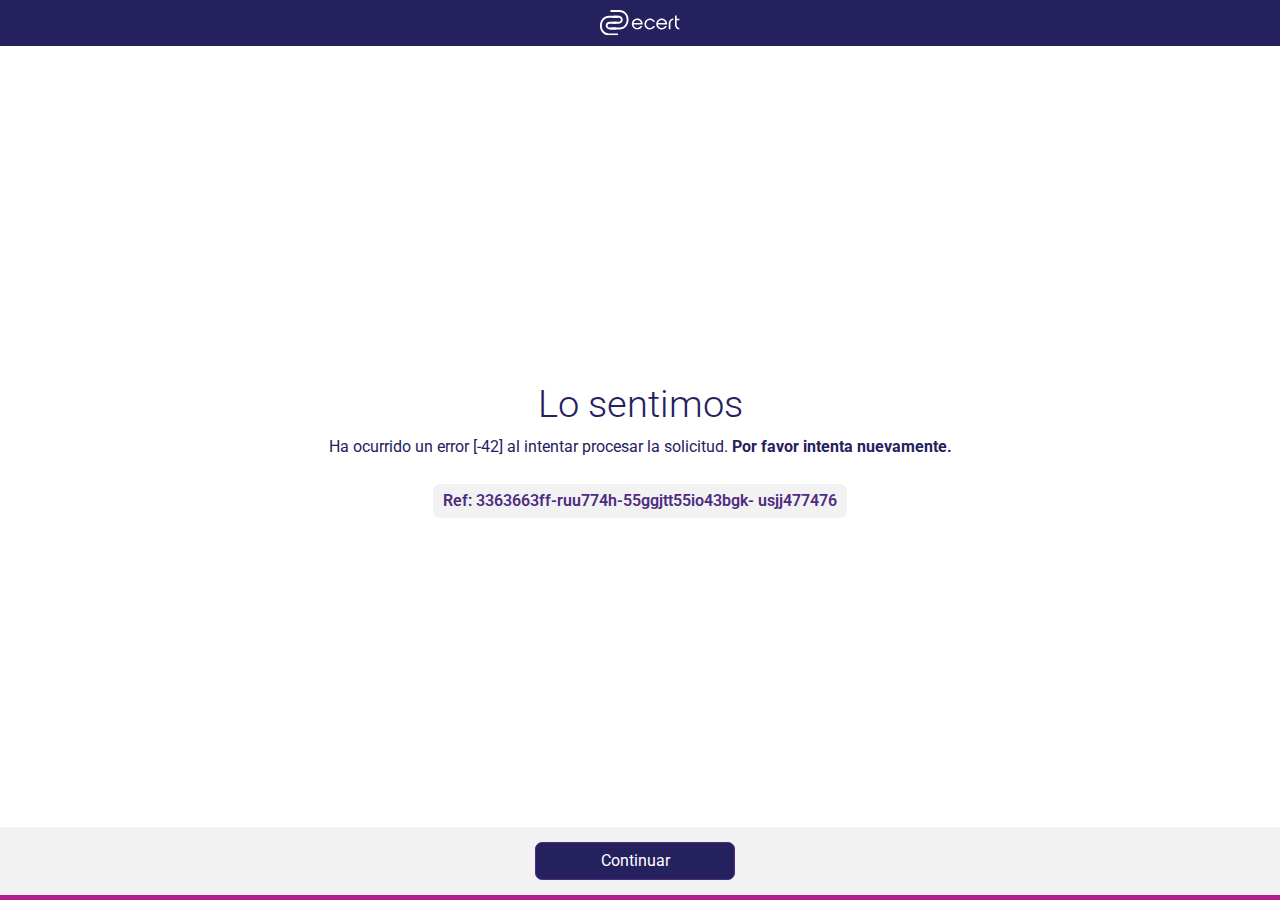
<file: step-6.html>
<!DOCTYPE html>
<html lang="es">
  <head>
    <title>Academia ecert | e-certchile</title>
    <meta charset="UTF-8">
    <link href="img/favicon.png" rel="shortcut icon">
    <meta name="viewport" content="width=device-width, initial-scale=1, maximum-scale=1">
    <link href="css/main.css?v=69246" rel="stylesheet" type="text/css">
    <script src="js/main.js?v=69246" type="text/javascript"></script>
    <!-- Meta tags facebook-->
    <meta property="og:title" content="#">
    <meta property="og:description" content="#">
    <meta property="og:image" content="#">
    <!-- Meta tags twitter cards-->
    <meta name="twitter:card" content="summary_large_image">
    <meta name="twitter:title" content="#">
    <meta name="twitter:description" content="#">
    <meta name="twitter:image" content="#"><link rel="preconnect" href="https://fonts.googleapis.com">
    <link rel="preconnect" href="https://fonts.gstatic.com" crossorigin>
    <link href="https://fonts.googleapis.com/css2?family=Roboto:ital,wght@0,300;0,400;0,700;1,300;1,400&display=swap" rel="stylesheet">
  </head>
  <body>
    <div id="sections">
      <section class="section--main">
        <div class="section__wrap">
          <div class="section__body">
            <form class="form">
              <div class="section__form">
                <div class="section__form__header">
                  <div class="section__form__logo"><img src="img/icons/logo-ecert-white.svg"></div>
                </div>
                <div class="section__form__body section__form__body--lg">
                  <div class="section__form__body__content">
                    <h2 class="section__title">Lo sentimos</h2>
                    <p>Ha ocurrido un error [-42] al intentar procesar la solicitud. <strong>Por favor intenta nuevamente.</strong></p>
                  </div>
                  <div class="section__message"><span>Ref: 3363663ff-ruu774h-55ggjtt55io43bgk- usjj477476</span></div>
                </div>
                <div class="section__form__footer">
                  <div class="section__button"> 
                    <button class="btn">Continuar</button>
                  </div>
                </div>
              </div>
            </form>
          </div>
        </div>
      </section>
    </div>
  </body>
</html>
</file>
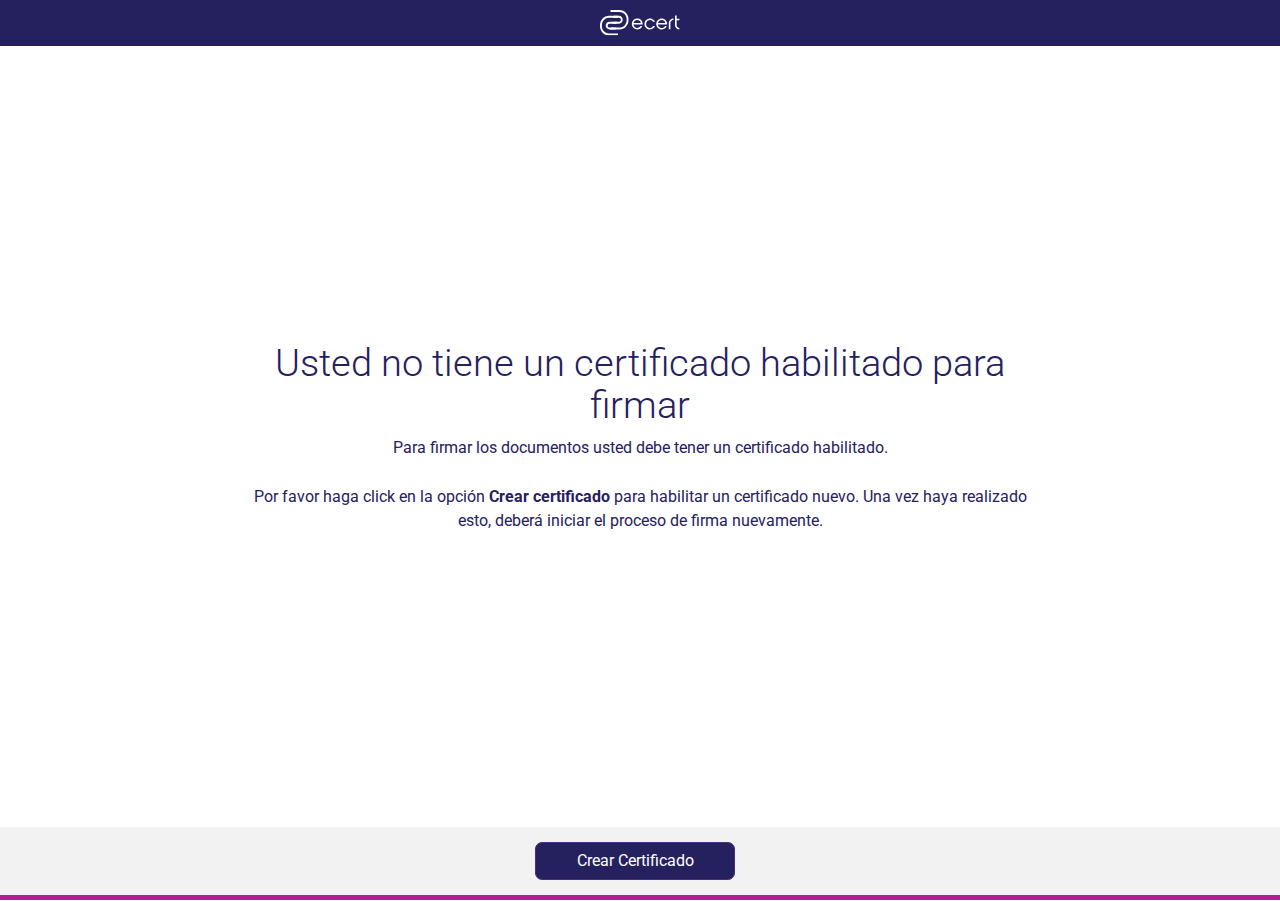
<file: step-7.html>
<!DOCTYPE html>
<html lang="es">
  <head>
    <title>Academia ecert | e-certchile</title>
    <meta charset="UTF-8">
    <link href="img/favicon.png" rel="shortcut icon">
    <meta name="viewport" content="width=device-width, initial-scale=1, maximum-scale=1">
    <link href="css/main.css?v=9677" rel="stylesheet" type="text/css">
    <script src="js/main.js?v=9677" type="text/javascript"></script>
    <!-- Meta tags facebook-->
    <meta property="og:title" content="#">
    <meta property="og:description" content="#">
    <meta property="og:image" content="#">
    <!-- Meta tags twitter cards-->
    <meta name="twitter:card" content="summary_large_image">
    <meta name="twitter:title" content="#">
    <meta name="twitter:description" content="#">
    <meta name="twitter:image" content="#"><link rel="preconnect" href="https://fonts.googleapis.com">
    <link rel="preconnect" href="https://fonts.gstatic.com" crossorigin>
    <link href="https://fonts.googleapis.com/css2?family=Roboto:ital,wght@0,300;0,400;0,700;1,300;1,400&display=swap" rel="stylesheet">
  </head>
  <body>
    <div id="sections">
      <section class="section--main">
        <div class="section__wrap">
          <div class="section__body">
            <form class="form">
              <div class="section__form">
                <div class="section__form__header">
                  <div class="section__form__logo"><img src="img/icons/logo-ecert-white.svg"></div>
                </div>
                <div class="section__form__body section__form__body--lg">
                  <div class="section__form__header__content">
                    <h2 class="section__title">Usted no tiene un certificado habilitado para firmar</h2>
                    <p>Para firmar los documentos usted debe tener un certificado habilitado.</p>
                    <p>Por favor haga click en la opción <strong>Crear certificado</strong> para habilitar un certificado nuevo. Una vez haya realizado esto, deberá iniciar el proceso de firma nuevamente.</p>
                  </div>
                </div>
                <div class="section__form__footer">
                  <div class="section__button"> 
                    <button class="btn">Crear Certificado</button>
                  </div>
                </div>
              </div>
            </form>
          </div>
        </div>
      </section>
    </div>
  </body>
</html>
</file>
<file: css/main.css>
.clearfix:before,
.clearfix:after {
  content: " ";
  display: table;
}
.clearfix:after {
  clear: both;
}
.pull-right {
  float: right !important;
}
.pull-left {
  float: left !important;
}
.hide {
  display: none !important;
}
.show {
  display: block !important;
}
.invisible {
  visibility: hidden;
}
.hidden {
  display: none !important;
}
.affix {
  position: fixed;
}
* {
  margin: 0;
  padding: 0;
  border: 0;
  outline: 0;
  -moz-box-sizing: border-box;
       box-sizing: border-box;
}
html {
  min-height: 100%;
  position: relative;
  overflow: hidden;
}
body {
  -webkit-font-smoothing: antialiased;
  background: #fff;
  margin: 0;
}
body,
button,
input,
textarea,
select {
  font-family: 'Roboto', sans-serif;
  font-size: 14px;
  line-height: 22px;
  color: #212121;
}
@media (min-width: 720px) {
  body,
  button,
  input,
  textarea,
  select {
    font-size: 16px;
    line-height: 24px;
  }
}
a,
button,
input,
textarea,
select {
  transition: 0.2s ease;
}
a {
  color: #b01f8c;
  text-decoration: none;
}
a.a-classic {
  text-decoration: underline;
}
a:hover {
  cursor: pointer;
}
button:hover,
select:hover,
label:hover,
input[type='checkbox']:hover,
input[type='radio']:hover {
  cursor: pointer;
}
h1,
h2,
h3,
h4,
h5,
.h1,
.h2,
.h3,
.h4,
.h5 {
  margin-bottom: 10px;
  font-family: 'Roboto', sans-serif;
  font-weight: 500;
}
p {
  margin-bottom: 10px;
}
h1,
.h1 {
  font-size: 38px;
  line-height: 42px;
}
@media (min-width: 960px) {
  h1,
  .h1 {
    font-size: 46px;
    line-height: 51px;
  }
}
h2,
.h2 {
  font-size: 30px;
  line-height: 33px;
}
@media (min-width: 720px) {
  h2,
  .h2 {
    font-size: 38px;
    line-height: 42px;
  }
}
h3,
.h3 {
  font-size: 22px;
  line-height: 25px;
}
@media (min-width: 480px) {
  h3,
  .h3 {
    font-size: 30px;
    line-height: 33px;
  }
}
h4,
.h4 {
  font-size: 18px;
  line-height: 25px;
}
@media (min-width: 480px) {
  h4,
  .h4 {
    font-size: 22px;
    line-height: 25px;
  }
}
h5,
.h5 {
  font-size: 18px;
  line-height: 20px;
}
ul,
ol {
  list-style-type: none;
}
img {
  display: block;
  width: auto;
  height: auto;
  max-width: 100%;
  margin: 0 auto;
}
video {
  display: block;
  width: auto;
  height: auto;
  max-width: 100%;
  margin: 0 auto;
  margin-bottom: 20px;
}
svg {
  display: block;
  max-width: 100%;
}
.section__loadercart {
  position: relative;
  z-index: 20;
}
.section__loadercart .loader {
  position: fixed;
  top: 50%;
  left: 50%;
  -webkit-transform: translate(-50%, -50%);
          transform: translate(-50%, -50%);
  z-index: 5;
  background-color: rgba(0,0,0,0.5);
}
.col-xs-1,
.col-sm-1,
.col-md-1,
.col-lg-1,
.col-xs-2,
.col-sm-2,
.col-md-2,
.col-lg-2,
.col-xs-3,
.col-sm-3,
.col-md-3,
.col-lg-3,
.col-xs-4,
.col-sm-4,
.col-md-4,
.col-lg-4,
.col-xs-5,
.col-sm-5,
.col-md-5,
.col-lg-5,
.col-xs-6,
.col-sm-6,
.col-md-6,
.col-lg-6,
.col-xs-7,
.col-sm-7,
.col-md-7,
.col-lg-7,
.col-xs-8,
.col-sm-8,
.col-md-8,
.col-lg-8,
.col-xs-9,
.col-sm-9,
.col-md-9,
.col-lg-9,
.col-xs-10,
.col-sm-10,
.col-md-10,
.col-lg-10,
.col-xs-11,
.col-sm-11,
.col-md-11,
.col-lg-11,
.col-xs-12,
.col-sm-12,
.col-md-12,
.col-lg-12 {
  position: relative;
  min-height: 1px;
  padding-left: 5px;
  padding-right: 5px;
}
.row {
  margin-left: -5px;
  margin-right: -5px;
}
.row:before,
.row:after {
  content: " ";
  display: table;
}
.row:after {
  clear: both;
}
.cols {
  margin-left: -5px;
  margin-right: -5px;
}
.cols:before,
.cols:after {
  content: " ";
  display: table;
}
.cols:after {
  clear: both;
}
.cols>div {
  margin-bottom: 10px;
  -moz-box-sizing: border-box;
       box-sizing: border-box;
}
.cols:last-child {
  margin-bottom: -10px;
}
.cols.cols-gutter-0 {
  margin-left: 0;
  margin-right: 0;
}
.cols.cols-gutter-0:before,
.cols.cols-gutter-0:after {
  content: " ";
  display: table;
}
.cols.cols-gutter-0:after {
  clear: both;
}
.cols.cols-gutter-0>div {
  padding-left: 0;
  padding-right: 0;
  margin-bottom: 0;
}
.cols.cols-gutter-0:last-child {
  margin-bottom: 0;
}
.cols.cols-gutter-1 {
  margin-left: 0;
  margin-right: 0;
}
.cols.cols-gutter-1:before,
.cols.cols-gutter-1:after {
  content: " ";
  display: table;
}
.cols.cols-gutter-1:after {
  clear: both;
}
.cols.cols-gutter-1>div {
  padding-left: 0px;
  padding-right: 0px;
  margin-bottom: 5px;
}
.cols.cols-gutter-1>div:last-child {
  margin-bottom: 0px;
}
@media (min-width: 960px) {
  .cols.cols-gutter-1>div {
    padding-left: 5px;
    padding-right: 5px;
    margin-bottom: 5px;
  }
  .cols.cols-gutter-1>div:last-child {
    margin-bottom: 5px;
  }
}
@media (min-width: 720px) {
  .cols.cols-flex {
    display: -ms-flexbox;
    display: flex;
    -ms-flex-pack: center;
        justify-content: center;
    -ms-flex-wrap: wrap;
        flex-wrap: wrap;
  }
}
.cols.cols-flex>div {
  margin-bottom: 10px;
  -moz-box-sizing: border-box;
       box-sizing: border-box;
}
@media (min-width: 720px) {
  .cols.cols-flex>div {
    -ms-flex: 1 0 auto;
        flex: 1 0 auto;
    max-width: 440px;
  }
}
.cols.cols-gutter-buttons {
  margin-left: 0;
  margin-right: 0;
}
.cols.cols-gutter-buttons:before,
.cols.cols-gutter-buttons:after {
  content: " ";
  display: table;
}
.cols.cols-gutter-buttons:after {
  clear: both;
}
.cols.cols-gutter-buttons>div {
  padding-left: 0px;
  padding-right: 4px;
  margin-bottom: 10px;
}
.cols.cols-gutter-buttons>div:last-child {
  padding-right: 0px;
}
@media (min-width: 960px) {
  .cols.cols-gutter-2 {
    margin-left: -10px;
    margin-right: -10px;
  }
  .cols.cols-gutter-2:before,
  .cols.cols-gutter-2:after {
    content: " ";
    display: table;
  }
  .cols.cols-gutter-2:after {
    clear: both;
  }
  .cols.cols-gutter-2>div {
    padding-left: 10px;
    padding-right: 10px;
    margin-bottom: 20px;
  }
  .cols.cols-gutter-2:last-child {
    margin-bottom: -20px;
  }
}
@media (max-width: 960px) {
  .cols.cols-scroll {
    overflow: auto;
    -webkit-overflow-scrolling: touch;
    white-space: nowrap;
    margin: 0 -20px -20px;
    padding: 0 20px 20px;
  }
  .cols.cols-scroll>div {
    display: inline-block;
    vertical-align: top;
    width: 320px;
    white-space: normal;
    margin: 0;
    padding: 0 10px 0 0;
  }
  .cols.cols-scroll>div:last-child {
    margin-right: 15px;
  }
  .cols.cols-gutter-min {
    margin-left: 0;
    margin-right: 0;
  }
  .cols.cols-gutter-min:before,
  .cols.cols-gutter-min:after {
    content: " ";
    display: table;
  }
  .cols.cols-gutter-min:after {
    clear: both;
  }
  .cols.cols-gutter-min>div {
    padding-left: 5px;
    padding-right: 5px;
    margin-bottom: 10px;
  }
  .cols.cols-gutter-min:last-child {
    margin-bottom: 10px;
  }
}
@media (max-width: 1200px) {
  .cols.cols-scroll-limit {
    overflow: auto;
    -webkit-overflow-scrolling: touch;
    white-space: nowrap;
    margin: 0 -20px -20px;
    padding: 0 20px 20px;
  }
  .cols.cols-scroll-limit>div {
    display: inline-block;
    vertical-align: top;
    width: 300px;
    white-space: normal;
    margin: 0;
    padding: 0 10px 0 0;
  }
  .cols.cols-scroll-limit>div:last-child {
    margin-right: 15px;
  }
  .cols.cols-gutter-min {
    margin-left: 0;
    margin-right: 0;
  }
  .cols.cols-gutter-min:before,
  .cols.cols-gutter-min:after {
    content: " ";
    display: table;
  }
  .cols.cols-gutter-min:after {
    clear: both;
  }
  .cols.cols-gutter-min>div {
    padding-left: 5px;
    padding-right: 5px;
    margin-bottom: 10px;
  }
  .cols.cols-gutter-min:last-child {
    margin-bottom: 10px;
  }
}
@media (max-width: 960px) and (min-width: 960px) {
  .cols.cols-scroll {
    margin-right: -40px;
  }
}
@media (max-width: 1200px) and (min-width: 720px) {
  .cols.cols-scroll-limit {
    margin-right: -40px;
  }
}
.col-xs-1,
.col-xs-2,
.col-xs-3,
.col-xs-4,
.col-xs-5,
.col-xs-6,
.col-xs-7,
.col-xs-8,
.col-xs-9,
.col-xs-10,
.col-xs-11,
.col-xs-12 {
  float: left;
}
.col-xs-12 {
  width: 100%;
}
.col-xs-11 {
  width: 91.66666666666666%;
}
.col-xs-10 {
  width: 83.33333333333334%;
}
.col-xs-9 {
  width: 75%;
}
.col-xs-8 {
  width: 66.66666666666666%;
}
.col-xs-7 {
  width: 58.333333333333336%;
}
.col-xs-6 {
  width: 50%;
}
.col-xs-5 {
  width: 41.66666666666667%;
}
.col-xs-4 {
  width: 33.33333333333333%;
}
.col-xs-3 {
  width: 25%;
}
.col-xs-2 {
  width: 16.666666666666664%;
}
.col-xs-1 {
  width: 8.333333333333332%;
}
.col-xs-pull-12 {
  right: 100%;
}
.col-xs-pull-11 {
  right: 91.66666666666666%;
}
.col-xs-pull-10 {
  right: 83.33333333333334%;
}
.col-xs-pull-9 {
  right: 75%;
}
.col-xs-pull-8 {
  right: 66.66666666666666%;
}
.col-xs-pull-7 {
  right: 58.333333333333336%;
}
.col-xs-pull-6 {
  right: 50%;
}
.col-xs-pull-5 {
  right: 41.66666666666667%;
}
.col-xs-pull-4 {
  right: 33.33333333333333%;
}
.col-xs-pull-3 {
  right: 25%;
}
.col-xs-pull-2 {
  right: 16.666666666666664%;
}
.col-xs-pull-1 {
  right: 8.333333333333332%;
}
.col-xs-pull-0 {
  right: auto;
}
.col-xs-push-12 {
  left: 100%;
}
.col-xs-push-11 {
  left: 91.66666666666666%;
}
.col-xs-push-10 {
  left: 83.33333333333334%;
}
.col-xs-push-9 {
  left: 75%;
}
.col-xs-push-8 {
  left: 66.66666666666666%;
}
.col-xs-push-7 {
  left: 58.333333333333336%;
}
.col-xs-push-6 {
  left: 50%;
}
.col-xs-push-5 {
  left: 41.66666666666667%;
}
.col-xs-push-4 {
  left: 33.33333333333333%;
}
.col-xs-push-3 {
  left: 25%;
}
.col-xs-push-2 {
  left: 16.666666666666664%;
}
.col-xs-push-1 {
  left: 8.333333333333332%;
}
.col-xs-push-0 {
  left: auto;
}
.col-xs-offset-12 {
  margin-left: 100%;
}
.col-xs-offset-11 {
  margin-left: 91.66666666666666%;
}
.col-xs-offset-10 {
  margin-left: 83.33333333333334%;
}
.col-xs-offset-9 {
  margin-left: 75%;
}
.col-xs-offset-8 {
  margin-left: 66.66666666666666%;
}
.col-xs-offset-7 {
  margin-left: 58.333333333333336%;
}
.col-xs-offset-6 {
  margin-left: 50%;
}
.col-xs-offset-5 {
  margin-left: 41.66666666666667%;
}
.col-xs-offset-4 {
  margin-left: 33.33333333333333%;
}
.col-xs-offset-3 {
  margin-left: 25%;
}
.col-xs-offset-2 {
  margin-left: 16.666666666666664%;
}
.col-xs-offset-1 {
  margin-left: 8.333333333333332%;
}
.col-xs-offset-0 {
  margin-left: 0;
}
@media (min-width: 480px) {
  .col-sm-1,
  .col-sm-2,
  .col-sm-3,
  .col-sm-4,
  .col-sm-5,
  .col-sm-6,
  .col-sm-7,
  .col-sm-8,
  .col-sm-9,
  .col-sm-10,
  .col-sm-11,
  .col-sm-12 {
    float: left;
  }
  .col-sm-12 {
    width: 100%;
  }
  .col-sm-11 {
    width: 91.66666666666666%;
  }
  .col-sm-10 {
    width: 83.33333333333334%;
  }
  .col-sm-9 {
    width: 75%;
  }
  .col-sm-8 {
    width: 66.66666666666666%;
  }
  .col-sm-7 {
    width: 58.333333333333336%;
  }
  .col-sm-6 {
    width: 50%;
  }
  .col-sm-5 {
    width: 41.66666666666667%;
  }
  .col-sm-4 {
    width: 33.33333333333333%;
  }
  .col-sm-3 {
    width: 25%;
  }
  .col-sm-2 {
    width: 16.666666666666664%;
  }
  .col-sm-1 {
    width: 8.333333333333332%;
  }
  .col-sm-pull-12 {
    right: 100%;
  }
  .col-sm-pull-11 {
    right: 91.66666666666666%;
  }
  .col-sm-pull-10 {
    right: 83.33333333333334%;
  }
  .col-sm-pull-9 {
    right: 75%;
  }
  .col-sm-pull-8 {
    right: 66.66666666666666%;
  }
  .col-sm-pull-7 {
    right: 58.333333333333336%;
  }
  .col-sm-pull-6 {
    right: 50%;
  }
  .col-sm-pull-5 {
    right: 41.66666666666667%;
  }
  .col-sm-pull-4 {
    right: 33.33333333333333%;
  }
  .col-sm-pull-3 {
    right: 25%;
  }
  .col-sm-pull-2 {
    right: 16.666666666666664%;
  }
  .col-sm-pull-1 {
    right: 8.333333333333332%;
  }
  .col-sm-pull-0 {
    right: auto;
  }
  .col-sm-push-12 {
    left: 100%;
  }
  .col-sm-push-11 {
    left: 91.66666666666666%;
  }
  .col-sm-push-10 {
    left: 83.33333333333334%;
  }
  .col-sm-push-9 {
    left: 75%;
  }
  .col-sm-push-8 {
    left: 66.66666666666666%;
  }
  .col-sm-push-7 {
    left: 58.333333333333336%;
  }
  .col-sm-push-6 {
    left: 50%;
  }
  .col-sm-push-5 {
    left: 41.66666666666667%;
  }
  .col-sm-push-4 {
    left: 33.33333333333333%;
  }
  .col-sm-push-3 {
    left: 25%;
  }
  .col-sm-push-2 {
    left: 16.666666666666664%;
  }
  .col-sm-push-1 {
    left: 8.333333333333332%;
  }
  .col-sm-push-0 {
    left: auto;
  }
  .col-sm-offset-12 {
    margin-left: 100%;
  }
  .col-sm-offset-11 {
    margin-left: 91.66666666666666%;
  }
  .col-sm-offset-10 {
    margin-left: 83.33333333333334%;
  }
  .col-sm-offset-9 {
    margin-left: 75%;
  }
  .col-sm-offset-8 {
    margin-left: 66.66666666666666%;
  }
  .col-sm-offset-7 {
    margin-left: 58.333333333333336%;
  }
  .col-sm-offset-6 {
    margin-left: 50%;
  }
  .col-sm-offset-5 {
    margin-left: 41.66666666666667%;
  }
  .col-sm-offset-4 {
    margin-left: 33.33333333333333%;
  }
  .col-sm-offset-3 {
    margin-left: 25%;
  }
  .col-sm-offset-2 {
    margin-left: 16.666666666666664%;
  }
  .col-sm-offset-1 {
    margin-left: 8.333333333333332%;
  }
  .col-sm-offset-0 {
    margin-left: 0;
  }
}
@media (min-width: 720px) {
  .col-md-1,
  .col-md-2,
  .col-md-3,
  .col-md-4,
  .col-md-5,
  .col-md-6,
  .col-md-7,
  .col-md-8,
  .col-md-9,
  .col-md-10,
  .col-md-11,
  .col-md-12 {
    float: left;
  }
  .col-md-12 {
    width: 100%;
  }
  .col-md-11 {
    width: 91.66666666666666%;
  }
  .col-md-10 {
    width: 83.33333333333334%;
  }
  .col-md-9 {
    width: 75%;
  }
  .col-md-8 {
    width: 66.66666666666666%;
  }
  .col-md-7 {
    width: 58.333333333333336%;
  }
  .col-md-6 {
    width: 50%;
  }
  .col-md-5 {
    width: 41.66666666666667%;
  }
  .col-md-4 {
    width: 33.33333333333333%;
  }
  .col-md-3 {
    width: 25%;
  }
  .col-md-2 {
    width: 16.666666666666664%;
  }
  .col-md-1 {
    width: 8.333333333333332%;
  }
  .col-md-pull-12 {
    right: 100%;
  }
  .col-md-pull-11 {
    right: 91.66666666666666%;
  }
  .col-md-pull-10 {
    right: 83.33333333333334%;
  }
  .col-md-pull-9 {
    right: 75%;
  }
  .col-md-pull-8 {
    right: 66.66666666666666%;
  }
  .col-md-pull-7 {
    right: 58.333333333333336%;
  }
  .col-md-pull-6 {
    right: 50%;
  }
  .col-md-pull-5 {
    right: 41.66666666666667%;
  }
  .col-md-pull-4 {
    right: 33.33333333333333%;
  }
  .col-md-pull-3 {
    right: 25%;
  }
  .col-md-pull-2 {
    right: 16.666666666666664%;
  }
  .col-md-pull-1 {
    right: 8.333333333333332%;
  }
  .col-md-pull-0 {
    right: auto;
  }
  .col-md-push-12 {
    left: 100%;
  }
  .col-md-push-11 {
    left: 91.66666666666666%;
  }
  .col-md-push-10 {
    left: 83.33333333333334%;
  }
  .col-md-push-9 {
    left: 75%;
  }
  .col-md-push-8 {
    left: 66.66666666666666%;
  }
  .col-md-push-7 {
    left: 58.333333333333336%;
  }
  .col-md-push-6 {
    left: 50%;
  }
  .col-md-push-5 {
    left: 41.66666666666667%;
  }
  .col-md-push-4 {
    left: 33.33333333333333%;
  }
  .col-md-push-3 {
    left: 25%;
  }
  .col-md-push-2 {
    left: 16.666666666666664%;
  }
  .col-md-push-1 {
    left: 8.333333333333332%;
  }
  .col-md-push-0 {
    left: auto;
  }
  .col-md-offset-12 {
    margin-left: 100%;
  }
  .col-md-offset-11 {
    margin-left: 91.66666666666666%;
  }
  .col-md-offset-10 {
    margin-left: 83.33333333333334%;
  }
  .col-md-offset-9 {
    margin-left: 75%;
  }
  .col-md-offset-8 {
    margin-left: 66.66666666666666%;
  }
  .col-md-offset-7 {
    margin-left: 58.333333333333336%;
  }
  .col-md-offset-6 {
    margin-left: 50%;
  }
  .col-md-offset-5 {
    margin-left: 41.66666666666667%;
  }
  .col-md-offset-4 {
    margin-left: 33.33333333333333%;
  }
  .col-md-offset-3 {
    margin-left: 25%;
  }
  .col-md-offset-2 {
    margin-left: 16.666666666666664%;
  }
  .col-md-offset-1 {
    margin-left: 8.333333333333332%;
  }
  .col-md-offset-0 {
    margin-left: 0;
  }
}
@media (min-width: 960px) {
  .col-lg-1,
  .col-lg-2,
  .col-lg-3,
  .col-lg-4,
  .col-lg-5,
  .col-lg-6,
  .col-lg-7,
  .col-lg-8,
  .col-lg-9,
  .col-lg-10,
  .col-lg-11,
  .col-lg-12 {
    float: left;
  }
  .col-lg-12 {
    width: 100%;
  }
  .col-lg-11 {
    width: 91.66666666666666%;
  }
  .col-lg-10 {
    width: 83.33333333333334%;
  }
  .col-lg-9 {
    width: 75%;
  }
  .col-lg-8 {
    width: 66.66666666666666%;
  }
  .col-lg-7 {
    width: 58.333333333333336%;
  }
  .col-lg-6 {
    width: 50%;
  }
  .col-lg-5 {
    width: 41.66666666666667%;
  }
  .col-lg-4 {
    width: 33.33333333333333%;
  }
  .col-lg-3 {
    width: 25%;
  }
  .col-lg-2 {
    width: 16.666666666666664%;
  }
  .col-lg-1 {
    width: 8.333333333333332%;
  }
  .col-lg-pull-12 {
    right: 100%;
  }
  .col-lg-pull-11 {
    right: 91.66666666666666%;
  }
  .col-lg-pull-10 {
    right: 83.33333333333334%;
  }
  .col-lg-pull-9 {
    right: 75%;
  }
  .col-lg-pull-8 {
    right: 66.66666666666666%;
  }
  .col-lg-pull-7 {
    right: 58.333333333333336%;
  }
  .col-lg-pull-6 {
    right: 50%;
  }
  .col-lg-pull-5 {
    right: 41.66666666666667%;
  }
  .col-lg-pull-4 {
    right: 33.33333333333333%;
  }
  .col-lg-pull-3 {
    right: 25%;
  }
  .col-lg-pull-2 {
    right: 16.666666666666664%;
  }
  .col-lg-pull-1 {
    right: 8.333333333333332%;
  }
  .col-lg-pull-0 {
    right: auto;
  }
  .col-lg-push-12 {
    left: 100%;
  }
  .col-lg-push-11 {
    left: 91.66666666666666%;
  }
  .col-lg-push-10 {
    left: 83.33333333333334%;
  }
  .col-lg-push-9 {
    left: 75%;
  }
  .col-lg-push-8 {
    left: 66.66666666666666%;
  }
  .col-lg-push-7 {
    left: 58.333333333333336%;
  }
  .col-lg-push-6 {
    left: 50%;
  }
  .col-lg-push-5 {
    left: 41.66666666666667%;
  }
  .col-lg-push-4 {
    left: 33.33333333333333%;
  }
  .col-lg-push-3 {
    left: 25%;
  }
  .col-lg-push-2 {
    left: 16.666666666666664%;
  }
  .col-lg-push-1 {
    left: 8.333333333333332%;
  }
  .col-lg-push-0 {
    left: auto;
  }
  .col-lg-offset-12 {
    margin-left: 100%;
  }
  .col-lg-offset-11 {
    margin-left: 91.66666666666666%;
  }
  .col-lg-offset-10 {
    margin-left: 83.33333333333334%;
  }
  .col-lg-offset-9 {
    margin-left: 75%;
  }
  .col-lg-offset-8 {
    margin-left: 66.66666666666666%;
  }
  .col-lg-offset-7 {
    margin-left: 58.333333333333336%;
  }
  .col-lg-offset-6 {
    margin-left: 50%;
  }
  .col-lg-offset-5 {
    margin-left: 41.66666666666667%;
  }
  .col-lg-offset-4 {
    margin-left: 33.33333333333333%;
  }
  .col-lg-offset-3 {
    margin-left: 25%;
  }
  .col-lg-offset-2 {
    margin-left: 16.666666666666664%;
  }
  .col-lg-offset-1 {
    margin-left: 8.333333333333332%;
  }
  .col-lg-offset-0 {
    margin-left: 0;
  }
}
@-webkit-keyframes fadeIn {
  0% {
    opacity: 0;
  }
}
@keyframes fadeIn {
  0% {
    opacity: 0;
  }
}
@-webkit-keyframes fadeOut {
  100% {
    opacity: 0;
  }
}
@keyframes fadeOut {
  100% {
    opacity: 0;
  }
}
@-webkit-keyframes slideUp {
  0% {
    -webkit-transform: translateY(100%);
            transform: translateY(100%);
  }
}
@keyframes slideUp {
  0% {
    -webkit-transform: translateY(100%);
            transform: translateY(100%);
  }
}
@-webkit-keyframes slideFadeUp {
  0% {
    -webkit-transform: translateY(20px);
            transform: translateY(20px);
    opacity: 0;
  }
}
@keyframes slideFadeUp {
  0% {
    -webkit-transform: translateY(20px);
            transform: translateY(20px);
    opacity: 0;
  }
}
@-webkit-keyframes slideUpOut {
  100% {
    -webkit-transform: translateY(-100%);
            transform: translateY(-100%);
  }
}
@keyframes slideUpOut {
  100% {
    -webkit-transform: translateY(-100%);
            transform: translateY(-100%);
  }
}
@-webkit-keyframes slideDown {
  0% {
    -webkit-transform: translateY(-100%);
            transform: translateY(-100%);
  }
}
@keyframes slideDown {
  0% {
    -webkit-transform: translateY(-100%);
            transform: translateY(-100%);
  }
}
@-webkit-keyframes slideFadeDown {
  0% {
    -webkit-transform: translateY(-20px);
            transform: translateY(-20px);
    opacity: 0;
  }
}
@keyframes slideFadeDown {
  0% {
    -webkit-transform: translateY(-20px);
            transform: translateY(-20px);
    opacity: 0;
  }
}
@-webkit-keyframes slideDownOut {
  100% {
    -webkit-transform: translateY(100%);
            transform: translateY(100%);
  }
}
@keyframes slideDownOut {
  100% {
    -webkit-transform: translateY(100%);
            transform: translateY(100%);
  }
}
@-webkit-keyframes slideLeft {
  0% {
    -webkit-transform: translateX(100%);
            transform: translateX(100%);
  }
}
@keyframes slideLeft {
  0% {
    -webkit-transform: translateX(100%);
            transform: translateX(100%);
  }
}
@-webkit-keyframes slideFadeLeft {
  0% {
    -webkit-transform: translateX(20px);
            transform: translateX(20px);
    opacity: 0;
  }
}
@keyframes slideFadeLeft {
  0% {
    -webkit-transform: translateX(20px);
            transform: translateX(20px);
    opacity: 0;
  }
}
@-webkit-keyframes slideLeftOut {
  100% {
    -webkit-transform: translateX(-100%);
            transform: translateX(-100%);
  }
}
@keyframes slideLeftOut {
  100% {
    -webkit-transform: translateX(-100%);
            transform: translateX(-100%);
  }
}
@-webkit-keyframes slideRight {
  0% {
    -webkit-transform: translateX(-100%);
            transform: translateX(-100%);
  }
}
@keyframes slideRight {
  0% {
    -webkit-transform: translateX(-100%);
            transform: translateX(-100%);
  }
}
@-webkit-keyframes slideFadeRight {
  0% {
    -webkit-transform: translateX(-20px);
            transform: translateX(-20px);
    opacity: 0;
  }
}
@keyframes slideFadeRight {
  0% {
    -webkit-transform: translateX(-20px);
            transform: translateX(-20px);
    opacity: 0;
  }
}
@-webkit-keyframes slideRightOut {
  100% {
    -webkit-transform: translateX(100%);
            transform: translateX(100%);
  }
}
@keyframes slideRightOut {
  100% {
    -webkit-transform: translateX(100%);
            transform: translateX(100%);
  }
}
@-webkit-keyframes scaleIn {
  0% {
    -webkit-transform: scale(0);
            transform: scale(0);
  }
}
@keyframes scaleIn {
  0% {
    -webkit-transform: scale(0);
            transform: scale(0);
  }
}
@-webkit-keyframes scaleFadeIn {
  0% {
    -webkit-transform: scale(1.2);
            transform: scale(1.2);
  }
}
@keyframes scaleFadeIn {
  0% {
    -webkit-transform: scale(1.2);
            transform: scale(1.2);
  }
}
@-webkit-keyframes scaleOut {
  100% {
    -webkit-transform: scale(0);
            transform: scale(0);
  }
}
@keyframes scaleOut {
  100% {
    -webkit-transform: scale(0);
            transform: scale(0);
  }
}
@-webkit-keyframes scaleFadeOut {
  100% {
    -webkit-transform: scale(0.8);
            transform: scale(0.8);
    opacity: 0;
  }
}
@keyframes scaleFadeOut {
  100% {
    -webkit-transform: scale(0.8);
            transform: scale(0.8);
    opacity: 0;
  }
}
@-webkit-keyframes translateBg {
  0% {
    -webkit-transform: translateY(-10%);
            transform: translateY(-10%);
  }
}
@keyframes translateBg {
  0% {
    -webkit-transform: translateY(-10%);
            transform: translateY(-10%);
  }
}
@-webkit-keyframes heightMd {
  0% {
    max-height: 0;
    overflow: hidden;
  }
  100% {
    max-height: 500px;
    overflow: hidden;
  }
}
@keyframes heightMd {
  0% {
    max-height: 0;
    overflow: hidden;
  }
  100% {
    max-height: 500px;
    overflow: hidden;
  }
}
@-webkit-keyframes bgIn {
  0% {
    -webkit-transform: translateY(-10%);
            transform: translateY(-10%);
  }
}
@keyframes bgIn {
  0% {
    -webkit-transform: translateY(-10%);
            transform: translateY(-10%);
  }
}
article {
  position: relative;
  overflow: hidden;
  color: #212121;
  box-shadow: 0px 3px 6px rgba(0,0,0,0.161);
  background-color: #fff;
  padding: 10px;
  border-radius: 5px;
  transition: 0.3s;
}
@media (min-width: 720px) {
  article {
    padding: 20px;
  }
}
article a:after {
  content: "";
  position: absolute;
  top: 0;
  left: 0;
  width: 100%;
  height: 100%;
}
article:hover {
  box-shadow: rgba(0,0,0,0.15) 0px 5px 15px 0px;
  -webkit-transform: translateY(-5px);
          transform: translateY(-5px);
}
article .article__title {
  margin-bottom: 10px;
  font-weight: 300;
}
article .article__description {
  font-size: 13px;
  line-height: 17px;
  font-weight: 400;
}
@media (min-width: 720px) {
  article .article__description {
    font-size: 16px;
    line-height: 24px;
  }
}
article.article--feature {
  display: -ms-flexbox;
  display: flex;
  -ms-flex-direction: column;
      flex-direction: column;
  -ms-flex-pack: center;
      justify-content: center;
  min-height: 250px;
}
@media (min-width: 720px) {
  article.article--feature {
    min-height: 320px;
  }
}
article.article--feature .article__eff {
  position: absolute;
  top: 0;
  right: -20%;
  -webkit-filter: grayscale(1);
          filter: grayscale(1);
  opacity: 0.03;
}
article.article--feature .article__eff img {
  width: 300px;
}
article.article--feature .article__icon {
  margin-bottom: 10px;
}
article.article--feature .article__icon img {
  width: 60px;
  min-width: 60px;
  margin: initial;
}
@media (min-width: 720px) {
  article.article--feature .article__icon img {
    width: 80px;
    min-width: 80px;
  }
}
article.article--feature .article__title a {
  color: #212121;
}
article.article--item {
  min-height: 190px;
  display: -ms-flexbox;
  display: flex;
  -ms-flex-direction: column;
      flex-direction: column;
  -ms-flex-pack: center;
      justify-content: center;
}
article.article--item.article--item--result {
  min-height: initial;
}
article.article--item .article__body .article--tag {
  position: relative;
  display: inline-block;
  background-color: #4f2b83;
  color: #fff;
  font-size: 12px;
  line-height: 16px;
  padding: 5px 10px;
  margin-bottom: 10px;
  border-radius: 3px;
}
.bg {
  position: absolute;
  top: 0;
  left: 0;
  width: 100%;
  height: 100%;
  background: center center no-repeat;
  background-size: cover;
  opacity: 0;
  display: block;
}
.bg.bg-loaded {
  -webkit-animation: fadeIn 1s ease both;
          animation: fadeIn 1s ease both;
  opacity: 1;
}
.bg img {
  display: none;
}
.btn {
  position: relative;
  display: inline-block;
  padding: 8px 20px;
  background-color: #25215f;
  border: 1px solid #4f2b83;
  color: #fff;
  font-size: 14px;
  line-height: 18px;
  text-align: center;
  font-weight: 400;
  border-radius: 7px;
  min-width: 150px;
  transition: 0.3s;
}
@media (min-width: 720px) {
  .btn {
    font-size: 16px;
    line-height: 22px;
    padding: 7px 30px;
    min-width: 200px;
    max-width: 200px;
  }
}
.btn span {
  margin-left: 10px;
}
.btn:hover {
  background-color: #fff;
  color: #212121;
}
.btn.btn--sm {
  padding: 5px 10px;
  font-size: 14px;
  line-height: 18px;
  font-weight: 400;
}
@media (min-width: 720px) {
  .btn.btn--sm {
    padding: 7px 10px;
    font-size: 16px;
    line-height: 22px;
  }
}
.btn.btn--xs {
  padding: 5px 10px;
  font-size: 12px;
  line-height: 18px;
  min-width: 100px;
  font-weight: 400;
}
@media (min-width: 720px) {
  .btn.btn--xs {
    padding: 0px 10px;
  }
}
.btn.btn--hidden {
  display: none;
}
.btn.btn--link {
  padding: 5px;
  font-size: 14px;
  line-height: 18px;
  border-radius: 20px;
  color: #25215f;
  background-color: #f2f2f2;
  border: none;
  font-weight: 600;
}
.btn.btn--link:hover {
  background-color: #25215f;
  color: #fff;
}
.btn.btn--secondary {
  background-color: #4f2b83;
  border-color: #4f2b83;
  color: #fff;
}
.btn.btn--secondary:hover {
  background-color: #fff;
  color: #212121;
}
.btn.btn--terciary {
  background-color: #00a88b;
  border-color: #00a88b;
  color: #fff;
}
.btn.btn--terciary:hover {
  background-color: #fff;
  color: #00a88b;
}
.btn.btn--terciary--white {
  background-color: #fff;
  border-color: #00a88b;
  color: #00a88b;
}
.btn.btn--terciary--white:hover {
  background-color: #00a88b;
  color: #fff;
}
.btn.btn--primary--white {
  background-color: #fff;
  border-color: #b01f8c;
  color: #b01f8c;
}
.btn.btn--primary--white:hover {
  background-color: #fff;
  border-color: #b01f8c;
  color: #b01f8c;
}
.btn.btn--quaternary {
  background-color: #fff;
  border-color: #4aa58c;
  color: #4aa58c;
}
.btn.btn--quaternary a {
  font-weight: 400;
}
.btn.btn--quaternary:hover {
  background-color: #f2f2f2;
  color: #212121;
}
.btn.btn--gray {
  background-color: #e5e5e5;
  border-color: #e5e5e5;
  color: #4f2b83;
  font-weight: 700;
}
.btn.btn--gray:hover {
  background-color: #fff;
  color: #212121;
  border-color: #e5e5e5;
}
.btn.btn--gray--2 {
  background-color: #e5e5e5;
  border-color: #e5e5e5;
  color: #b01f8c;
  font-weight: 700;
}
.btn.btn--gray--2:hover {
  background-color: #fff;
  color: #212121;
}
.btn.btn--white {
  background-color: #fff;
  color: #b01f8c;
  border: 2px solid #00a88b;
}
.btn.btn--white:hover {
  background-color: rgba(162,51,136,0.15);
  border-color: rgba(162,51,136,0) !important;
  color: #b01f8c;
}
.btn.btn--white--2 {
  background-color: #fff;
  border: 1px solid #767676;
  color: #767676;
  font-weight: 600;
}
.btn.btn--transparent {
  background-color: transparent;
  border: 1px solid #fff;
  color: #fff;
}
.btn.btn--transparent:hover {
  background-color: #fff;
  color: #b01f8c;
}
.btn.btn--sm {
  padding: 5px 10px;
  font-size: 14px;
  line-height: 18px;
  font-weight: 400;
}
@media (min-width: 720px) {
  .btn.btn--sm {
    padding: 7px 10px;
    font-size: 16px;
    line-height: 22px;
  }
}
.btn.btn--xs {
  padding: 5px 10px;
  font-size: 12px;
  line-height: 18px;
  min-width: 100px;
  font-weight: 400;
}
@media (min-width: 720px) {
  .btn.btn--xs {
    padding: 0px 10px;
  }
}
.btn.btn--hidden {
  display: none;
}
.dscroll {
  opacity: 0;
  -webkit-animation: none;
          animation: none;
  transition: none;
}
.dscroll.dscroll--in {
  -webkit-animation: slideFadeUp 0.8s ease-out backwards;
          animation: slideFadeUp 0.8s ease-out backwards;
  opacity: 1;
}
.dscroll.dscroll--in>* {
  -webkit-animation: slideFadeUp 0.5s ease backwards;
          animation: slideFadeUp 0.5s ease backwards;
}
.dscroll.dscroll--in>*:nth-child(1) {
  -webkit-animation-delay: 0.2s;
          animation-delay: 0.2s;
}
.dscroll.dscroll--in>*:nth-child(2) {
  -webkit-animation-delay: 0.4s;
          animation-delay: 0.4s;
}
.dscroll.dscroll--in>*:nth-child(3) {
  -webkit-animation-delay: 0.6s;
          animation-delay: 0.6s;
}
.dscroll.dscroll--in>*:nth-child(4) {
  -webkit-animation-delay: 0.8s;
          animation-delay: 0.8s;
}
.dscroll.dscroll--in>*:nth-child(5) {
  -webkit-animation-delay: 1s;
          animation-delay: 1s;
}
.dscroll.dscroll--in>*:nth-child(6) {
  -webkit-animation-delay: 1.2s;
          animation-delay: 1.2s;
}
@font-face {
  font-family: 'adobe';
  src: url("../fonts/AdobeClean-Light.ttf") format('opentype');
  font-weight: 300;
  font-style: normal;
}
@font-face {
  font-family: 'adobe';
  src: url("../fonts/AdobeClean-LightIt.ttf") format('opentype');
  font-weight: 300;
  font-style: italic;
}
@font-face {
  font-family: 'adobe';
  src: url("../fonts/AdobeClean-Regular.ttf") format('opentype');
  font-weight: 400;
  font-style: normal;
}
@font-face {
  font-family: 'adobe';
  src: url("../fonts/AdobeClean-Bold.ttf") format('opentype');
  font-weight: bold;
  font-style: normal;
}
footer {
  position: relative;
  z-index: 5;
  background-color: #fff;
  color: #fff;
  overflow: hidden;
}
footer .footer__clipath {
  -webkit-clip-path: polygon(0 2%, 100% 0, 100% 100%, 0% 100%);
          clip-path: polygon(0 2%, 100% 0, 100% 100%, 0% 100%);
  overflow: hidden;
  background-color: #25215f;
}
@media (min-width: 720px) {
  footer .footer__clipath {
    -webkit-clip-path: polygon(0 9%, 100% 0, 100% 100%, 0% 100%);
            clip-path: polygon(0 9%, 100% 0, 100% 100%, 0% 100%);
  }
}
footer.footer--renovation .footer__bottom .footer__flex {
  border-bottom: 0;
}
footer.footer--renovation .footer__logo {
  margin-bottom: 0;
}
footer.footer--renovation .footer__info {
  min-height: initial;
  -ms-flex-pack: center;
      justify-content: center;
}
@media (min-width: 720px) {
  footer.footer--renovation .footer__info {
    -ms-flex-pack: end;
        justify-content: flex-end;
  }
}
footer.footer--renovation .footer__certifications {
  -ms-flex-direction: column;
      flex-direction: column;
}
@media (min-width: 480px) {
  footer.footer--renovation .footer__certifications {
    -ms-flex-direction: row;
        flex-direction: row;
  }
}
@media (min-width: 720px) {
  footer .footer__flex {
    display: -ms-flexbox;
    display: flex;
    -ms-flex-direction: row;
        flex-direction: row;
    -ms-flex-align: center;
        align-items: center;
  }
}
footer .footer__wrap {
  position: relative;
  max-width: 1400px;
  margin: 0 auto;
  padding: 80px 20px;
  z-index: 3;
  padding-bottom: 40px;
}
@media (min-width: 720px) {
  footer .footer__wrap {
    padding: 120px 40px;
    padding-bottom: 20px;
  }
}
footer .footer__logo {
  margin-bottom: 20px;
}
@media (min-width: 720px) {
  footer .footer__logo {
    margin-bottom: 40px;
  }
}
footer .footer__logo img {
  width: 180px;
  margin: 0 auto;
}
@media (min-width: 720px) {
  footer .footer__logo img {
    margin: initial;
    width: 200px;
  }
}
footer .footer__top {
  padding-bottom: 20px;
  margin-bottom: 20px;
  border-bottom: 1px solid rgba(255,255,255,0.3);
}
footer .footer__info {
  display: -ms-flexbox;
  display: flex;
  -ms-flex-pack: center;
      justify-content: center;
  -ms-flex-align: center;
      align-items: center;
  padding: 10px;
  border-radius: 5px;
}
@media (min-width: 720px) {
  footer .footer__info {
    -ms-flex-pack: end;
        justify-content: flex-end;
    min-height: 100px;
  }
}
footer .footer__info a {
  color: #fff;
}
footer .footer__info .footer__button .btn:hover {
  background-color: #b01f8c;
  color: #fff;
}
footer .footer__info .footer__button .btn img {
  float: right;
  margin-left: 10px;
  height: 25px;
}
footer .footer__info .footer__icon {
  margin-right: 20px;
  min-width: 40px;
}
footer .footer__info .footer__icon img {
  min-width: 40px;
  max-width: 40px;
}
footer .footer__info .footer__info__content .footer__description {
  margin-bottom: 5px;
  font-weight: normal;
  font-size: 10px;
}
footer .footer__info .footer__info__content .footer__value {
  font-size: 22px;
}
footer .footer__center {
  padding-bottom: 20px;
  padding-top: 20px;
  margin-bottom: 20px;
  border-bottom: 1px solid rgba(255,255,255,0.3);
}
footer .footer__center .footer__links .footer__title {
  font-weight: 300;
  margin-bottom: 22px;
}
footer .footer__center .footer__links ul li a {
  position: relative;
  display: block;
  color: #fff;
  opacity: 1;
  padding: 5px 0;
  transition: 0.3s;
  font-size: 14px;
  line-height: 22px;
}
footer .footer__center .footer__links ul li a:hover {
  opacity: 0.7;
}
footer .footer__bottom .footer__flex {
  display: -ms-flexbox;
  display: flex;
  -ms-flex-align: center;
      align-items: center;
  -ms-flex-pack: justify;
      justify-content: space-between;
  padding-bottom: 20px;
  margin-bottom: 20px;
  border-bottom: 1px solid rgba(255,255,255,0.3);
  -ms-flex-direction: column;
      flex-direction: column;
}
@media (min-width: 720px) {
  footer .footer__bottom .footer__flex {
    -ms-flex-direction: row;
        flex-direction: row;
  }
}
footer .footer__bottom .footer__socials {
  display: -ms-flexbox;
  display: flex;
  -ms-flex-pack: justify;
      justify-content: space-between;
  -ms-flex-align: center;
      align-items: center;
  margin-bottom: 20px;
}
@media (min-width: 720px) {
  footer .footer__bottom .footer__socials {
    margin-bottom: 0;
  }
}
footer .footer__bottom .footer__socials .footer__social {
  width: 38px;
  height: 38px;
  line-height: 38px;
  text-align: center;
  border-radius: 50%;
  overflow: hidden;
  background-color: #fff;
  display: -ms-flexbox;
  display: flex;
  -ms-flex-pack: center;
      justify-content: center;
  -ms-flex-align: center;
      align-items: center;
  margin: 0 8px;
  transition: 0.2s;
  color: #25215f;
}
footer .footer__bottom .footer__socials .footer__social a {
  color: #25215f;
}
footer .footer__bottom .footer__socials .footer__social:hover {
  background-color: #fff;
}
footer .footer__bottom .footer__socials .footer__social:hover a {
  color: #b01f8c;
}
footer .footer__bottom .footer__socials .footer__social a {
  font-size: 20px;
}
footer .footer__bottom .footer__certifications {
  display: -ms-flexbox;
  display: flex;
  -ms-flex-direction: column;
      flex-direction: column;
  -ms-flex-align: center;
      align-items: center;
  -ms-flex-pack: justify;
      justify-content: space-between;
  gap: 50px;
  padding-top: 15px;
}
@media (min-width: 720px) {
  footer .footer__bottom .footer__certifications {
    -ms-flex-direction: row;
        flex-direction: row;
    padding-top: 0px;
  }
}
footer .footer__bottom .footer__certifications .footer__certification img {
  width: initial;
  height: initial;
  max-width: 200px;
  max-height: 80px;
}
@media (min-width: 720px) {
  footer .footer__bottom .footer__certifications .footer__certification img {
    height: 62px;
  }
}
footer .footer__copyright {
  text-align: center;
}
footer .footer__copyright p {
  font-size: 13px;
  line-height: 16px;
  font-weight: 500;
}
footer .footer__svg {
  position: absolute;
  top: 0;
  right: 0px;
  z-index: 0;
  opacity: 0.05;
}
footer .footer__svg img {
  width: 800px;
}
footer .footer__bar {
  position: absolute;
  bottom: 0;
  left: 0;
  width: 100%;
}
footer .footer__bar img {
  width: 100%;
}
form,
.form {
  position: relative;
}
input,
select,
textarea {
  display: block;
  width: 100%;
  padding: 5px 10px;
  vertical-align: top;
  background: #fff;
  -moz-box-sizing: border-box;
       box-sizing: border-box;
  -webkit-appearance: none;
  appearance: none;
  font-weight: 100;
}
input:focus,
select:focus,
textarea:focus {
  border-color: color;
}
input::-webkit-input-placeholder,
select::-webkit-input-placeholder,
textarea::-webkit-input-placeholder {
  font-size: 13px;
  opacity: 0.7;
}
input::-moz-placeholder,
select::-moz-placeholder,
textarea::-moz-placeholder {
  font-size: 13px;
  opacity: 0.7;
}
input:-ms-input-placeholder,
select:-ms-input-placeholder,
textarea:-ms-input-placeholder {
  font-size: 13px;
  opacity: 0.7;
}
input::placeholder,
select::placeholder,
textarea::placeholder {
  font-size: 13px;
  opacity: 0.7;
}
input::-webkit-outer-spin-button,
input::-webkit-inner-spin-button {
  -webkit-appearance: none;
  margin: 0;
}
input[type=checkbox],
input[type=radio] {
  width: 20px;
  height: 20px;
  display: inline-block;
  vertical-align: middle;
  margin-right: 5px;
  padding: 0;
  border: none;
  background: #d0d0d0;
  border-radius: 10px;
}
input[type=checkbox]:checked,
input[type=radio]:checked {
  background-color: #00a88b;
  background-position: 50% 50%;
}
input[type=checkbox].input__terms,
input[type=radio].input__terms {
  border-radius: 3px;
}
input[type="checkbox"] {
  background: #e5e5e5 url("../img/icons/check.png") 50% -200% no-repeat;
}
input[type="checkbox"]:checked {
  background-position: 50% 50%;
}
input[type=file] {
  position: absolute;
  top: 0;
  left: 0;
  z-index: -5;
  background-color: #f2f2f2;
  padding-left: 20px;
  padding-right: 0;
  border: 1px solid rgba(0,0,0,0.1);
}
select {
  display: inline-block;
  border: none;
  opacity: 1;
  padding: 5px 10px;
  margin-bottom: 0;
  background: url("../img/icons/angle-down.png") 95% 50% no-repeat;
}
@media (min-width: 720px) {
  select {
    padding: 10px;
  }
}
textarea {
  height: 100px;
  overflow: auto;
  -webkit-overflow-scrolling: touch;
}
.form__element {
  padding-top: 20px;
  padding-bottom: 10px;
  position: relative;
  display: block;
}
.form__element:hover {
  cursor: text;
}
.form__element.form__element--md {
  max-width: 400px;
  margin: 0 auto;
}
.form__element.form__element--required .form__title:after {
  content: "*";
  position: absolute;
  top: 0;
  right: -15px;
  color: #b01f8c;
  font-size: 18px;
}
.form__element.form__element--error {
  position: relative;
}
.form__element.form__element--error:after {
  content: '\f071';
  font-family: "FontAwesome";
  position: absolute;
  top: 32px;
  left: 90%;
  z-index: 3;
  color: #f00;
  font-size: 14px;
  line-height: 14px;
  background-color: transparent;
  transition: 0s;
}
.form__element.form__element--codephone--top {
  position: relative;
  z-index: 15 !important;
}
.form__element.form__element--codephone {
  position: relative;
  z-index: 10;
}
.form__element.form__element--codephone input {
  padding-left: 50px !important;
}
.form__element.form__element--codephone .iti--allow-dropdown {
  display: block;
}
.form__element.form__element--codephone .iti__flag-container {
  top: 0px;
  background-color: #fff !important;
}
.form__element.form__element--codephone .iti__flag-container .iti__country-list {
  font-weight: 400;
  color: #212121;
}
.form__element .form__title,
.form__element .form__title__notfocus {
  font-size: 16px;
  font-weight: 500;
  position: absolute;
  left: 0px;
  transition: 0.2s ease;
  -webkit-transform-origin: left top;
          transform-origin: left top;
  color: #25215f;
  top: -5px;
  -webkit-transform: scale(0.85);
          transform: scale(0.85);
  z-index: 2;
}
.form__element .form__flex {
  display: -ms-flexbox;
  display: flex;
  -ms-flex-pack: start;
      justify-content: flex-start;
  -ms-flex-align: center;
      align-items: center;
}
.form__element .form__tooltip {
  position: absolute;
  top: 0;
  right: 0px;
  z-index: 5;
  cursor: pointer;
  display: inline-block;
  margin-left: 10px;
}
.form__element .form__tooltip:hover .form__tooltip__tooltip {
  display: block;
}
.form__element .form__tooltip .form__circle {
  width: 18px;
  height: 18px;
  line-height: 18px;
  text-align: center;
  border-radius: 50%;
  overflow: hidden;
  background-color: #9a9a9a;
  color: #fff;
  display: -ms-flexbox;
  display: flex;
  -ms-flex-pack: center;
      justify-content: center;
  -ms-flex-align: center;
      align-items: center;
  line-height: 0;
  position: relative;
  top: -2px;
}
.form__element .form__tooltip .form__circle span {
  font-weight: bold;
  line-height: 0;
  float: initial;
  margin-right: initial;
  font-size: 12px;
}
.form__element .form__tooltip .form__tooltip__tooltip {
  display: none;
  position: absolute;
  top: initial;
  bottom: -100px;
  right: 20px;
  width: 250px;
  padding: 10px;
  background-color: #fff;
  box-shadow: 0px 0px 6px rgba(0,0,0,0.102);
  border: 1px solid #e5e5e5;
  color: #212121;
  border-radius: 20px;
  background: #fff;
  -ms-flex-direction: column;
      flex-direction: column;
  -ms-flex-pack: center;
      justify-content: center;
  -ms-flex-align: center;
      align-items: center;
  padding: 10px;
  max-width: 400px;
}
@media (min-width: 720px) {
  .form__element .form__tooltip .form__tooltip__tooltip {
    width: 300px;
  }
}
.form__element .form__tooltip .form__tooltip__tooltip>* {
  margin-bottom: 5px;
}
.form__element .form__tooltip .form__tooltip__tooltip h1,
.form__element .form__tooltip .form__tooltip__tooltip h2,
.form__element .form__tooltip .form__tooltip__tooltip h3,
.form__element .form__tooltip .form__tooltip__tooltip h4,
.form__element .form__tooltip .form__tooltip__tooltip h5 {
  color: #25215f;
}
.form__element .form__tooltip .form__tooltip__tooltip p {
  font-size: 14px;
  line-height: 18px;
}
.form__element .form__tooltip .form__tooltip__tooltip ul li {
  color: #212121;
}
.form__element .form__tooltip .form__tooltip__tooltip .form__img {
  width: 200px;
  margin: 0 auto;
}
.form__element .form__tooltip .form__tooltip__tooltip .form__description {
  margin: 0px;
}
.form__element .form__tooltip .form__tooltip__tooltip .form__title {
  font-weight: bold;
  font-size: 18px;
}
.form__element .form__title__notfocus {
  top: 0;
  -webkit-transform: scale(1);
          transform: scale(1);
}
.form__element .form__resetpass {
  text-align: right;
  padding-top: 5px;
}
.form__element .form__resetpass a {
  color: #212121;
  font-size: 12px;
  line-height: 18px;
  text-decoration: underline;
  font-weight: 600;
}
.form__element .form__input {
  position: relative;
  z-index: 2;
  border-radius: 7px;
}
.form__element .form__input input,
.form__element .form__input select,
.form__element .form__input textarea {
  border-radius: 7px;
  background-color: #ebebeb;
  border: 1px solid #e4e4e4;
  padding-left: 10px;
  padding-right: 0;
}
@media (min-width: 720px) {
  .form__element .form__input input,
  .form__element .form__input select,
  .form__element .form__input textarea {
    padding-left: 20px;
  }
}
.form__element .form__input .form__icon__eyes {
  position: absolute;
  top: 3px;
  right: 20px;
  cursor: pointer;
}
.form__element .form__input .form__icon__eyes .form__icon__eye {
  display: none;
}
.form__element .form__input .form__icon__eyes .form__icon__eye img {
  width: 30px;
}
.form__element .form__input .form__icon__eyes .form__icon__eye.show {
  display: block;
}
.form__element .form__select {
  position: relative;
  border-bottom: 1px solid #f2f2f2;
  cursor: pointer;
  color: #212121;
  -webkit-tap-highlight-color: rgba(0,0,0,0);
}
.form__element .form__select select {
  display: none;
}
.form__element .form__input--file {
  position: relative;
  z-index: 2;
  padding: 4px 5px;
  display: block;
}
.form__element .form__input--file label {
  position: absolute;
  top: 0;
  left: 0;
  text-align: center;
  background-color: #212121;
  color: #fff;
  font-size: 12px;
  padding: 12px 30px;
  width: 44%;
  border-radius: none !important;
  cursor: pointer;
}
.form__element.form__element--focused .form__input {
  border-color: #b01f8c;
}
.form__element.form__element--filled .form__title,
.form__element.form__element--focused .form__title,
.form__element.form__element--file .form__title {
  top: 0;
  -webkit-transform: scale(0.85);
          transform: scale(0.85);
}
.form__considerations {
  font-size: 14px;
}
.form__considerations p {
  margin-bottom: 10px;
}
.form__c {
  margin-bottom: 20px;
}
.form__button {
  margin-top: 10px;
}
.form__options {
  display: -ms-flexbox;
  display: flex;
  -ms-flex-direction: column;
      flex-direction: column;
  -ms-flex-align: start;
      align-items: flex-start;
  margin-bottom: 10px;
}
@media (min-width: 720px) {
  .form__options {
    -ms-flex-direction: row;
        flex-direction: row;
  }
}
.form__options .form__option {
  margin: 5px 0;
}
@media (min-width: 720px) {
  .form__options .form__option {
    margin: 0 10px;
  }
}
header {
  height: 70px;
  line-height: 70px;
  position: fixed;
  top: 0;
  left: 0;
  width: 100%;
  z-index: 20;
  color: #fff;
  font-family: $font-new;
  background-color: #25215f;
}
header .header__inner {
  display: -ms-flexbox;
  display: flex;
  -ms-flex-pack: justify;
      justify-content: space-between;
  -ms-flex-align: center;
      align-items: center;
}
header .header__wrap {
  position: relative;
  max-width: 1400px;
  margin: 0 auto;
  height: 100%;
  padding: 0 10px;
}
header .header__inner {
  position: relative;
  height: 100%;
  width: 100%;
}
header .header__logo {
  -webkit-animation: fadeIn 0.4s ease;
          animation: fadeIn 0.4s ease;
  line-height: 45px;
  float: left;
}
header .header__logo img {
  vertical-align: middle;
  display: inline-block;
  width: 110px;
}
header .header__logo.header__logo--color {
  display: none;
}
header.header--color .header__secondary,
header.header--hover .header__secondary,
header.header--static .header__secondary {
  background: #fff;
}
header.header--color .header__logo.header__logo--color,
header.header--hover .header__logo.header__logo--color,
header.header--static .header__logo.header__logo--color {
  display: block;
}
header.header--color .header__logo.header__logo--white,
header.header--hover .header__logo.header__logo--white,
header.header--static .header__logo.header__logo--white {
  display: none;
}
@media (min-width: 720px) {
  header {
    height: 80px;
    line-height: 80px;
  }
  header .header__wrap {
    padding: 0 40px;
  }
  header .header__logo {
    margin-left: 0px;
    margin-right: 40px;
    line-height: 85px;
    width: 200px;
  }
  header .header__logo img {
    width: 200px;
  }
}
@media (min-width: 1090px) {
  header .header__logo {
    margin-left: 0px;
    margin-right: 40px;
    line-height: 85px;
    width: 150px;
  }
  header .header__logo img {
    width: 150px;
  }
}
.loader-space {
  height: 300px;
  position: relative;
}
.loader {
  z-index: 18;
  position: absolute;
  top: 0;
  left: 0;
  width: 100%;
  height: 100%;
  height: 100%;
  display: block;
  -webkit-animation: fadeIn 0.4s ease;
          animation: fadeIn 0.4s ease;
  background-color: rgba(176,31,140,0.95);
  display: -ms-flexbox;
  display: flex;
  -ms-flex-pack: center;
      justify-content: center;
  -ms-flex-align: center;
      align-items: center;
  border-radius: 0 !important;
  border-top: initial !important;
  margin-left: initial !important;
  border: none !important;
}
.loader.out {
  -webkit-animation: fadeOut 0.2s ease both;
          animation: fadeOut 0.2s ease both;
}
.loader.loader-fixed {
  position: fixed;
}
.loader.loader-sm .loader-svg {
  position: absolute;
  top: 50%;
  left: 50%;
  width: 20px;
  height: 20px;
  margin-left: -10px;
  margin-top: -10px;
  padding: 0;
}
.loader svg {
  border-radius: 50%;
  padding: 10px;
  overflow: hidden;
  z-index: 1;
  -webkit-animation: loaderRotate 2s linear infinite;
          animation: loaderRotate 2s linear infinite;
  width: 150px;
  opacity: 1;
}
.loader svg circle {
  -webkit-animation: loaderDash 2s ease-in-out infinite;
          animation: loaderDash 2s ease-in-out infinite;
  stroke-linecap: round;
  stroke-width: 5;
  stroke: #fff;
  fill: none;
  opacity: 0.7;
}
.form__loader .loader {
  background: transparent;
}
.form__loader .loader svg circle {
  stroke: #b01f8c;
}
@-webkit-keyframes loaderRotate {
  100% {
    -webkit-transform: rotate(360deg);
            transform: rotate(360deg);
  }
}
@keyframes loaderRotate {
  100% {
    -webkit-transform: rotate(360deg);
            transform: rotate(360deg);
  }
}
@-webkit-keyframes loaderDash {
  0% {
    stroke-dasharray: 0, 200;
    stroke-dashoffset: 0;
  }
  50% {
    stroke-dasharray: 100, 200;
    stroke-dashoffset: -20px;
  }
  100% {
    stroke-dasharray: 100, 200;
    stroke-dashoffset: -125px;
  }
}
@keyframes loaderDash {
  0% {
    stroke-dasharray: 0, 200;
    stroke-dashoffset: 0;
  }
  50% {
    stroke-dasharray: 100, 200;
    stroke-dashoffset: -20px;
  }
  100% {
    stroke-dasharray: 100, 200;
    stroke-dashoffset: -125px;
  }
}
.modal {
  position: fixed;
  top: 0;
  left: 0;
  width: 100%;
  height: 100%;
  z-index: 30;
  display: none;
  padding-top: 70px;
  transition: 0.5s;
}
@media (min-width: 720px) {
  .modal {
    padding-top: 0;
  }
}
.modal.modal--in {
  display: table;
  -webkit-animation: fadeIn 0.1s ease;
          animation: fadeIn 0.1s ease;
}
.modal.modal--in .modal__box {
  -webkit-animation: scaleFadeIn 0.5s 0.2s ease backwards;
          animation: scaleFadeIn 0.5s 0.2s ease backwards;
}
.modal.modal--out {
  display: table;
  -webkit-animation: fadeOut 1s ease both;
          animation: fadeOut 1s ease both;
}
.modal.modal--out .modal__box {
  -webkit-animation: scaleFadeOut 1s ease both;
          animation: scaleFadeOut 1s ease both;
}
.modal .modal__icon {
  margin-bottom: 20px;
}
.modal .modal__icon img {
  width: 80px;
}
.modal .modal__back {
  position: fixed;
  top: 0;
  left: 0;
  width: 100%;
  height: 100%;
  background: rgba(0,0,0,0.5);
}
.modal .modal__front {
  position: relative;
  width: 100%;
  height: 100%;
  display: table-cell;
  text-align: center;
  vertical-align: middle;
}
.modal .modal__box {
  position: relative;
  padding: 20px 10px;
  min-height: auto;
  border-radius: 5px;
  margin: 10px;
  text-align: center;
  z-index: 2;
  background: #fff;
}
@media (min-width: 720px) {
  .modal .modal__box {
    margin: 0 auto;
    padding: 30px;
    width: -webkit-max-content;
    width: -moz-max-content;
    width: max-content;
  }
}
.modal .modal__box .modal__content {
  margin-bottom: 20px;
}
.modal .modal__box.modal__box--lg {
  max-width: 900px;
}
.modal .modal__box .form__element {
  margin-bottom: 10px;
}
.modal .modal__box .form__buttons {
  display: -ms-flexbox;
  display: flex;
  -ms-flex-pack: justify;
      justify-content: space-between;
  -ms-flex-direction: column;
      flex-direction: column;
}
@media (min-width: 720px) {
  .modal .modal__box .form__buttons {
    -ms-flex-direction: row;
        flex-direction: row;
  }
}
.modal .modal__box .form__buttons .btn {
  margin: 5px 0;
}
@media (min-width: 720px) {
  .modal .modal__box .form__buttons .btn {
    margin: 0 5px;
  }
}
.modal .modal__header {
  margin-bottom: 20px;
}
.modal .modal__close {
  position: absolute;
  top: 0px;
  right: 0px;
  color: #b01f8c;
  opacity: 1;
  font-weight: bold;
  font-size: 16px;
  transition: 0.5s;
}
@media (min-width: 720px) {
  .modal .modal__close {
    padding: 10px 15px;
    background-color: transparent;
    opacity: 0.7;
    font-size: 18px;
  }
}
.modal .modal__close:hover {
  cursor: pointer;
  opacity: 1;
}
.modal .modal__close span {
  margin-left: 10px;
}
.modal .modal__content {
  margin-bottom: 20px;
  margin: 0 auto;
  padding: 0 15px;
}
@media (min-width: 720px) {
  .modal .modal__content {
    padding: 0;
  }
}
.modal .modal__content p:first-child {
  line-height: 26px;
  font-size: 18px;
  color: #212121;
}
@media (min-width: 720px) {
  .modal .modal__content p:first-child {
    font-size: 20px;
  }
}
.modal .form__button {
  margin-top: 10px;
}
.modal .modal__button {
  max-width: 300px;
  margin: 0 auto;
}
.modal .modal__button a {
  margin-bottom: 20px;
}
@media (min-width: 720px) {
  .modal .modal__flex {
    display: -ms-flexbox;
    display: flex;
    -ms-flex-direction: row;
        flex-direction: row;
    -ms-flex-align: center;
        align-items: center;
  }
}
.modal.modal--login .modal__box,
.modal.modal--resetpass .modal__box,
.modal.modal--register .modal__box {
  max-width: 500px;
}
.modal .modal--ejeemplosasd {
  display: block;
}
section {
  position: relative;
  background-color: #fff;
  color: #25215f;
  overflow: hidden;
  text-align: left;
  border-bottom: 1px solid rgba(0,0,0,0);
}
section .section__bg {
  position: absolute;
  top: 0;
  left: 0;
  width: 100%;
  height: 100%;
}
section .section__title {
  font-weight: 300;
  margin-bottom: 10px;
  font-family: 'Roboto', sans-serif;
  color: #25215f;
}
section .section__description,
section p {
  font-weight: 400;
  margin-bottom: 25px;
  color: #25215f;
}
@media (min-width: 720px) {
  section .section__description,
  section p {
    font-size: 16px;
    line-height: 24px;
  }
}
section .section__header {
  position: relative;
}
section .section__header .section__content {
  padding-top: 40px;
  text-align: center;
  max-width: 1000px;
  margin: 0 auto;
}
section .section__breadcrumb {
  margin-bottom: 20px;
  color: #fff;
}
section .section__breadcrumb a {
  color: #fff;
  margin-right: 10px;
}
section .section__breadcrumb a.current {
  font-weight: bold;
}
section .section__breadcrumb a span {
  margin-left: 10px;
  font-weight: bold;
}
section .section__social {
  display: -ms-flexbox;
  display: flex;
  -ms-flex-pack: center;
      justify-content: center;
  -ms-flex-align: center;
      align-items: center;
  padding: 20px;
  border-top: 2px solid rgba(0,0,0,0.1);
  max-width: 800px;
  margin: 0 auto;
  margin-top: 40px;
  padding-top: 40px;
}
section .section__social .section__social__logo {
  position: relative;
  width: 50px;
  height: 50px;
  line-height: 50px;
  text-align: center;
  border-radius: 50%;
  overflow: hidden;
  background-color: #b01f8c;
  margin: 0 10px;
  display: -ms-flexbox;
  display: flex;
  -ms-flex-pack: center;
      justify-content: center;
  -ms-flex-align: center;
      align-items: center;
  border: 2px solid #b01f8c;
}
section .section__social .section__social__logo:hover {
  background-color: #fff;
}
section .section__social .section__social__logo:hover a {
  color: #b01f8c;
}
section .section__social .section__social__logo a {
  color: #fff;
  font-size: 24px;
  line-height: 24px;
}
section .section__social .section__social__logo a:after {
  content: "";
  position: absolute;
  top: 0;
  left: 0;
  width: 100%;
  height: 100%;
}
section .section__loader {
  z-index: 20;
}
section .section__loader .loader {
  position: absolute;
  top: 0;
  left: 0;
  z-index: 5;
  background-color: rgba(0,0,0,0.6);
}
section .section__header {
  position: relative;
  text-align: center;
  margin-bottom: 40px;
}
section .section__header.section__header--flex {
  display: -ms-flexbox;
  display: flex;
  -ms-flex-align: center;
      align-items: center;
  -ms-flex-pack: center;
      justify-content: center;
}
section .section__header .section__title {
  margin-bottom: 20px;
}
section .section__header .section__description {
  margin-top: 10px;
}
section .section__content {
  position: relative;
  color: #212121;
  text-align: left;
}
section .section__content>* {
  -webkit-animation: slideFadeUp 0.5s ease backwards;
          animation: slideFadeUp 0.5s ease backwards;
}
section .section__content>*:nth-child(1) {
  -webkit-animation-delay: 0.2s;
          animation-delay: 0.2s;
}
section .section__content>*:nth-child(2) {
  -webkit-animation-delay: 0.4s;
          animation-delay: 0.4s;
}
section .section__content>*:nth-child(3) {
  -webkit-animation-delay: 0.6s;
          animation-delay: 0.6s;
}
section .section__content>*:nth-child(4) {
  -webkit-animation-delay: 0.8s;
          animation-delay: 0.8s;
}
section .section__content>*:nth-child(5) {
  -webkit-animation-delay: 1s;
          animation-delay: 1s;
}
section .section__content.section--left {
  text-align: left;
}
section .section__content.section--right {
  text-align: right;
}
section .section__content.section--center {
  text-align: center;
}
section .section__content.section--justify {
  text-align: justify;
}
@media (min-width: 480px) {
  section .section__content.section__content--2col {
    -webkit-column-count: 2;
       -moz-column-count: 2;
            column-count: 2;
    -webkit-column-gap: 40px;
       -moz-column-gap: 40px;
            column-gap: 40px;
  }
}
@media (min-width: 480px) {
  section .section__content.section__content--3col {
    -webkit-column-count: 2;
       -moz-column-count: 2;
            column-count: 2;
    -webkit-column-gap: 40px;
       -moz-column-gap: 40px;
            column-gap: 40px;
  }
}
@media (min-width: 720px) {
  section .section__content.section__content--3col {
    -webkit-column-count: 3;
       -moz-column-count: 3;
            column-count: 3;
  }
}
@media (min-width: 720px) {
  section .section__flex {
    display: -ms-flexbox;
    display: flex;
    -ms-flex-direction: row;
        flex-direction: row;
    -ms-flex-align: center;
        align-items: center;
  }
}
section .section__wrap {
  position: relative;
  max-width: 1400px;
  margin: 0 auto;
  padding: 40px 20px;
}
@media (min-width: 720px) {
  section .section__wrap {
    padding: 100px 40px;
    max-width: 1400px;
  }
}
section .section__wrap.section__wrap--main {
  padding: 50px 20px 100px;
}
@media (min-width: 720px) {
  section .section__wrap.section__wrap--main {
    display: -ms-flexbox;
    display: flex;
    -ms-flex-align: center;
        align-items: center;
    padding: 40px 40px;
    height: 65vh;
    padding: 50px 20px 100px;
  }
}
section .section__wrap.section__wrap--none {
  padding: 0px 20px 0px;
}
section .section__wrap.section__wrap--header {
  display: -ms-flexbox;
  display: flex;
  padding: 20px 20px 60px;
  -ms-flex-align: start;
      align-items: flex-start;
  -ms-flex-pack: start;
      justify-content: flex-start;
}
@media (min-width: 720px) {
  section .section__wrap.section__wrap--header {
    padding: 10px 50px 80px;
  }
}
section .section__wrap.section__wrap--header--cart {
  display: -ms-flexbox;
  display: flex;
  padding: 100px 20px 200px;
  -ms-flex-align: start;
      align-items: flex-start;
  -ms-flex-pack: start;
      justify-content: flex-start;
}
@media (min-width: 720px) {
  section .section__wrap.section__wrap--header--cart {
    padding: 50px 50px 100px;
  }
}
section .section__wrap.section__wrap--tutorial {
  padding: 100px 20px 200px;
}
@media (min-width: 720px) {
  section .section__wrap.section__wrap--tutorial {
    padding: 100px 20px 300px;
  }
}
@media (min-width: 720px) {
  section .section__wrap.section__wrap--sm {
    padding: 40px;
  }
}
@media (min-width: 720px) {
  section .section__wrap.section__wrap--xs {
    padding: 20px;
  }
}
@media (min-width: 720px) {
  section .section__wrap.section__wrap--lg {
    padding: 60px 40px;
  }
}
@media (min-width: 960px) {
  section .section__wrap.section__wrap--lg {
    padding: 80px 40px;
  }
}
section .section__wrap.section--sm {
  max-width: 900px;
}
section .section__wrap.section--md {
  max-width: 1060px;
}
section .section__wrap.section--lg {
  max-width: 1200px;
}
section.section--dark {
  background: #25215f;
  color: #fff;
}
section.section--light {
  background: #f2f2f2;
  color: #212121;
}
section.section--white {
  background: #fff;
  color: #212121;
}
section.section--white {
  background-color: #fff;
  color: #212121;
}
section.section--color-primary {
  background: #b01f8c;
  color: #fff;
}
section.section--color-secundary {
  background: #b01f8c;
  color: #fff;
}
section.section--gray {
  background: #76777a;
  color: #fff;
}
section.section--grayten {
  background: grayter;
  color: #fff;
}
section.section--header {
  margin-top: 95px;
}
@media (min-width: 720px) {
  section.section--header {
    margin-top: 140px;
  }
}
section.section--main {
  background-color: #fff;
}
section.section--main .section__wrap {
  padding: 0;
  max-width: 100%;
}
section.section--main .section__wrap .section__body {
  position: relative;
  height: 100vh;
}
section.section--main .section__wrap .section__body .section__card {
  margin: 0 auto;
  border-radius: 20px;
  margin-top: 20px;
  background: #fff;
  box-shadow: 0px 0px 8px 0px #bebebe, -20px -20px 60px #fff;
  display: -ms-flexbox;
  display: flex;
  -ms-flex-direction: column;
      flex-direction: column;
  -ms-flex-align: center;
      align-items: center;
  padding: 10px;
  max-width: 400px;
}
section.section--main .section__wrap .section__body .section__card .section__img {
  width: 215px;
}
section.section--main .section__wrap .section__body .section__card .section__description {
  margin: 0px;
}
section.section--main .section__wrap .section__body .section__card .section__title {
  font-weight: bold;
  font-size: 18px;
}
section.section--main .section__wrap .section__body .section__form {
  position: initial;
  text-align: center;
  display: -ms-flexbox;
  display: flex;
  -ms-flex-direction: column;
      flex-direction: column;
  -ms-flex-pack: center;
      justify-content: center;
  -ms-flex-align: center;
      align-items: center;
  height: 100vh;
}
section.section--main .section__wrap .section__body .section__form .section__form__header {
  position: absolute;
  top: 0;
  left: 0;
  width: 100%;
  padding: 10px 10px;
  text-align: center;
  background-color: #25215f;
}
section.section--main .section__wrap .section__body .section__form .section__form__header .section__form__logo img {
  max-width: 80px;
}
section.section--main .section__wrap .section__body .section__form .section__form__body {
  width: 100%;
  max-width: 400px;
}
section.section--main .section__wrap .section__body .section__form .section__form__body.section__form__body--lg {
  max-width: 800px;
}
section.section--main .section__wrap .section__body .section__form .section__form__body .section__form__body__content {
  margin-bottom: 20px;
}
section.section--main .section__wrap .section__body .section__form .section__form__body .section__message {
  background-color: #f2f2f2;
  border-radius: 7px;
  padding: 5px 10px;
  color: #4f2b83;
  font-weight: 600;
  display: inline-block;
}
section.section--main .section__wrap .section__body .section__form .section__form__body .section__payment {
  margin-top: 200px;
}
section.section--main .section__wrap .section__body .section__form .section__form__body .section__payment a {
  color: #4f2b83;
  font-weight: bold;
}
section.section--main .section__wrap .section__body .section__form .section__form__table {
  text-align: left;
}
section.section--main .section__wrap .section__body .section__form .section__form__table .section__form__table__header {
  display: -ms-flexbox;
  display: flex;
  -ms-flex-pack: start;
      justify-content: flex-start;
  padding: 10px;
}
section.section--main .section__wrap .section__body .section__form .section__form__table .section__form__table__header .section__form__table__item {
  width: 100%;
  max-width: 200px;
}
section.section--main .section__wrap .section__body .section__form .section__form__table .section__form__table__header .section__form__table__item.section__form__table__item--checkbock {
  max-width: 100px;
}
section.section--main .section__wrap .section__body .section__form .section__form__table .section__form__table__header .section__form__table__item:nth-child(2) {
  width: 100%;
  max-width: 160px;
}
section.section--main .section__wrap .section__body .section__form .section__form__table .section__form__table__header .section__form__table__item:nth-child(3) {
  width: 100%;
  max-width: 240px;
}
section.section--main .section__wrap .section__body .section__form .section__form__table .section__form__table__header .section__form__table__item span {
  color: #25215f;
  font-size: 14px;
  line-height: 22px;
}
section.section--main .section__wrap .section__body .section__form .section__form__table .section__form__table__body .section__form__table__item {
  overflow: hidden;
  position: relative;
  display: -ms-flexbox;
  display: flex;
  -ms-flex-pack: start;
      justify-content: flex-start;
  padding: 10px;
  background-color: #f2f2f2;
  border-radius: 7px;
  margin-bottom: 10px;
}
section.section--main .section__wrap .section__body .section__form .section__form__table .section__form__table__body .section__form__table__item:after {
  content: "";
  position: absolute;
  top: 0;
  left: 0;
  width: 7px;
  height: 100%;
  background-color: #25215f;
}
section.section--main .section__wrap .section__body .section__form .section__form__table .section__form__table__body .section__form__table__item .section__form__table__item__checkbox {
  width: 100%;
  max-width: 100px;
  text-align: center;
}
section.section--main .section__wrap .section__body .section__form .section__form__table .section__form__table__body .section__form__table__item .section__form__table__item__checkbox input {
  position: relative;
  right: 20px;
}
section.section--main .section__wrap .section__body .section__form .section__form__table .section__form__table__body .section__form__table__item .section__form__table__item__company {
  width: 100%;
  max-width: 160px;
}
section.section--main .section__wrap .section__body .section__form .section__form__table .section__form__table__body .section__form__table__item .section__form__table__item__company span {
  color: #76777a;
  font-size: 14px;
  line-height: 22px;
}
section.section--main .section__wrap .section__body .section__form .section__form__table .section__form__table__body .section__form__table__item .section__form__table__item__vigencia {
  width: 100%;
  max-width: 200px;
}
section.section--main .section__wrap .section__body .section__form .section__form__table .section__form__table__body .section__form__table__item .section__form__table__item__vigencia span {
  color: #76777a;
  font-size: 14px;
  line-height: 22px;
}
section.section--main .section__wrap .section__body .section__form .section__form__table .section__form__table__body .section__form__table__item .section__form__table__item__type {
  width: 100%;
  max-width: 240px;
}
section.section--main .section__wrap .section__body .section__form .section__form__table .section__form__table__body .section__form__table__item .section__form__table__item__type span {
  color: #76777a;
  font-size: 14px;
  line-height: 22px;
}
section.section--main .section__wrap .section__body .section__form .section__form__footer {
  position: absolute;
  bottom: 0;
  left: 0;
  width: 100%;
  padding: 15px 10px;
  text-align: center;
  background-color: #f2f2f2;
  border-bottom: 5px solid #b01f8c;
}
section.section--main .section__wrap .section__body .section__form .section__form__footer .btn:first-child {
  margin-right: 10px;
}
/*!
 *  Font Awesome 4.7.0 by @davegandy - http://fontawesome.io - @fontawesome
 *  License - http://fontawesome.io/license (Font: SIL OFL 1.1, CSS: MIT License)
 */@font-face{font-family:'FontAwesome';src:url('../fonts/fontawesome-webfont.eot?v=4.7.0');src:url('../fonts/fontawesome-webfont.eot?#iefix&v=4.7.0') format('embedded-opentype'),url('../fonts/fontawesome-webfont.woff2?v=4.7.0') format('woff2'),url('../fonts/fontawesome-webfont.woff?v=4.7.0') format('woff'),url('../fonts/fontawesome-webfont.ttf?v=4.7.0') format('truetype'),url('../fonts/fontawesome-webfont.svg?v=4.7.0#fontawesomeregular') format('svg');font-weight:normal;font-style:normal}.fa{display:inline-block;font:normal normal normal 14px/1 FontAwesome;font-size:inherit;text-rendering:auto;-webkit-font-smoothing:antialiased;-moz-osx-font-smoothing:grayscale}.fa-lg{font-size:1.33333333em;line-height:.75em;vertical-align:-15%}.fa-2x{font-size:2em}.fa-3x{font-size:3em}.fa-4x{font-size:4em}.fa-5x{font-size:5em}.fa-fw{width:1.28571429em;text-align:center}.fa-ul{padding-left:0;margin-left:2.14285714em;list-style-type:none}.fa-ul>li{position:relative}.fa-li{position:absolute;left:-2.14285714em;width:2.14285714em;top:.14285714em;text-align:center}.fa-li.fa-lg{left:-1.85714286em}.fa-border{padding:.2em .25em .15em;border:solid .08em #eee;border-radius:.1em}.fa-pull-left{float:left}.fa-pull-right{float:right}.fa.fa-pull-left{margin-right:.3em}.fa.fa-pull-right{margin-left:.3em}.pull-right{float:right}.pull-left{float:left}.fa.pull-left{margin-right:.3em}.fa.pull-right{margin-left:.3em}.fa-spin{-webkit-animation:fa-spin 2s infinite linear;animation:fa-spin 2s infinite linear}.fa-pulse{-webkit-animation:fa-spin 1s infinite steps(8);animation:fa-spin 1s infinite steps(8)}@-webkit-keyframes fa-spin{0%{-webkit-transform:rotate(0deg);transform:rotate(0deg)}100%{-webkit-transform:rotate(359deg);transform:rotate(359deg)}}@keyframes fa-spin{0%{-webkit-transform:rotate(0deg);transform:rotate(0deg)}100%{-webkit-transform:rotate(359deg);transform:rotate(359deg)}}.fa-rotate-90{-ms-filter:"progid:DXImageTransform.Microsoft.BasicImage(rotation=1)";-webkit-transform:rotate(90deg);transform:rotate(90deg)}.fa-rotate-180{-ms-filter:"progid:DXImageTransform.Microsoft.BasicImage(rotation=2)";-webkit-transform:rotate(180deg);transform:rotate(180deg)}.fa-rotate-270{-ms-filter:"progid:DXImageTransform.Microsoft.BasicImage(rotation=3)";-webkit-transform:rotate(270deg);transform:rotate(270deg)}.fa-flip-horizontal{-ms-filter:"progid:DXImageTransform.Microsoft.BasicImage(rotation=0, mirror=1)";-webkit-transform:scale(-1, 1);transform:scale(-1, 1)}.fa-flip-vertical{-ms-filter:"progid:DXImageTransform.Microsoft.BasicImage(rotation=2, mirror=1)";-webkit-transform:scale(1, -1);transform:scale(1, -1)}:root .fa-rotate-90,:root .fa-rotate-180,:root .fa-rotate-270,:root .fa-flip-horizontal,:root .fa-flip-vertical{-webkit-filter:none;filter:none}.fa-stack{position:relative;display:inline-block;width:2em;height:2em;line-height:2em;vertical-align:middle}.fa-stack-1x,.fa-stack-2x{position:absolute;left:0;width:100%;text-align:center}.fa-stack-1x{line-height:inherit}.fa-stack-2x{font-size:2em}.fa-inverse{color:#fff}.fa-glass:before{content:"\f000"}.fa-music:before{content:"\f001"}.fa-search:before{content:"\f002"}.fa-envelope-o:before{content:"\f003"}.fa-heart:before{content:"\f004"}.fa-star:before{content:"\f005"}.fa-star-o:before{content:"\f006"}.fa-user:before{content:"\f007"}.fa-film:before{content:"\f008"}.fa-th-large:before{content:"\f009"}.fa-th:before{content:"\f00a"}.fa-th-list:before{content:"\f00b"}.fa-check:before{content:"\f00c"}.fa-remove:before,.fa-close:before,.fa-times:before{content:"\f00d"}.fa-search-plus:before{content:"\f00e"}.fa-search-minus:before{content:"\f010"}.fa-power-off:before{content:"\f011"}.fa-signal:before{content:"\f012"}.fa-gear:before,.fa-cog:before{content:"\f013"}.fa-trash-o:before{content:"\f014"}.fa-home:before{content:"\f015"}.fa-file-o:before{content:"\f016"}.fa-clock-o:before{content:"\f017"}.fa-road:before{content:"\f018"}.fa-download:before{content:"\f019"}.fa-arrow-circle-o-down:before{content:"\f01a"}.fa-arrow-circle-o-up:before{content:"\f01b"}.fa-inbox:before{content:"\f01c"}.fa-play-circle-o:before{content:"\f01d"}.fa-rotate-right:before,.fa-repeat:before{content:"\f01e"}.fa-refresh:before{content:"\f021"}.fa-list-alt:before{content:"\f022"}.fa-lock:before{content:"\f023"}.fa-flag:before{content:"\f024"}.fa-headphones:before{content:"\f025"}.fa-volume-off:before{content:"\f026"}.fa-volume-down:before{content:"\f027"}.fa-volume-up:before{content:"\f028"}.fa-qrcode:before{content:"\f029"}.fa-barcode:before{content:"\f02a"}.fa-tag:before{content:"\f02b"}.fa-tags:before{content:"\f02c"}.fa-book:before{content:"\f02d"}.fa-bookmark:before{content:"\f02e"}.fa-print:before{content:"\f02f"}.fa-camera:before{content:"\f030"}.fa-font:before{content:"\f031"}.fa-bold:before{content:"\f032"}.fa-italic:before{content:"\f033"}.fa-text-height:before{content:"\f034"}.fa-text-width:before{content:"\f035"}.fa-align-left:before{content:"\f036"}.fa-align-center:before{content:"\f037"}.fa-align-right:before{content:"\f038"}.fa-align-justify:before{content:"\f039"}.fa-list:before{content:"\f03a"}.fa-dedent:before,.fa-outdent:before{content:"\f03b"}.fa-indent:before{content:"\f03c"}.fa-video-camera:before{content:"\f03d"}.fa-photo:before,.fa-image:before,.fa-picture-o:before{content:"\f03e"}.fa-pencil:before{content:"\f040"}.fa-map-marker:before{content:"\f041"}.fa-adjust:before{content:"\f042"}.fa-tint:before{content:"\f043"}.fa-edit:before,.fa-pencil-square-o:before{content:"\f044"}.fa-share-square-o:before{content:"\f045"}.fa-check-square-o:before{content:"\f046"}.fa-arrows:before{content:"\f047"}.fa-step-backward:before{content:"\f048"}.fa-fast-backward:before{content:"\f049"}.fa-backward:before{content:"\f04a"}.fa-play:before{content:"\f04b"}.fa-pause:before{content:"\f04c"}.fa-stop:before{content:"\f04d"}.fa-forward:before{content:"\f04e"}.fa-fast-forward:before{content:"\f050"}.fa-step-forward:before{content:"\f051"}.fa-eject:before{content:"\f052"}.fa-chevron-left:before{content:"\f053"}.fa-chevron-right:before{content:"\f054"}.fa-plus-circle:before{content:"\f055"}.fa-minus-circle:before{content:"\f056"}.fa-times-circle:before{content:"\f057"}.fa-check-circle:before{content:"\f058"}.fa-question-circle:before{content:"\f059"}.fa-info-circle:before{content:"\f05a"}.fa-crosshairs:before{content:"\f05b"}.fa-times-circle-o:before{content:"\f05c"}.fa-check-circle-o:before{content:"\f05d"}.fa-ban:before{content:"\f05e"}.fa-arrow-left:before{content:"\f060"}.fa-arrow-right:before{content:"\f061"}.fa-arrow-up:before{content:"\f062"}.fa-arrow-down:before{content:"\f063"}.fa-mail-forward:before,.fa-share:before{content:"\f064"}.fa-expand:before{content:"\f065"}.fa-compress:before{content:"\f066"}.fa-plus:before{content:"\f067"}.fa-minus:before{content:"\f068"}.fa-asterisk:before{content:"\f069"}.fa-exclamation-circle:before{content:"\f06a"}.fa-gift:before{content:"\f06b"}.fa-leaf:before{content:"\f06c"}.fa-fire:before{content:"\f06d"}.fa-eye:before{content:"\f06e"}.fa-eye-slash:before{content:"\f070"}.fa-warning:before,.fa-exclamation-triangle:before{content:"\f071"}.fa-plane:before{content:"\f072"}.fa-calendar:before{content:"\f073"}.fa-random:before{content:"\f074"}.fa-comment:before{content:"\f075"}.fa-magnet:before{content:"\f076"}.fa-chevron-up:before{content:"\f077"}.fa-chevron-down:before{content:"\f078"}.fa-retweet:before{content:"\f079"}.fa-shopping-cart:before{content:"\f07a"}.fa-folder:before{content:"\f07b"}.fa-folder-open:before{content:"\f07c"}.fa-arrows-v:before{content:"\f07d"}.fa-arrows-h:before{content:"\f07e"}.fa-bar-chart-o:before,.fa-bar-chart:before{content:"\f080"}.fa-twitter-square:before{content:"\f081"}.fa-facebook-square:before{content:"\f082"}.fa-camera-retro:before{content:"\f083"}.fa-key:before{content:"\f084"}.fa-gears:before,.fa-cogs:before{content:"\f085"}.fa-comments:before{content:"\f086"}.fa-thumbs-o-up:before{content:"\f087"}.fa-thumbs-o-down:before{content:"\f088"}.fa-star-half:before{content:"\f089"}.fa-heart-o:before{content:"\f08a"}.fa-sign-out:before{content:"\f08b"}.fa-linkedin-square:before{content:"\f08c"}.fa-thumb-tack:before{content:"\f08d"}.fa-external-link:before{content:"\f08e"}.fa-sign-in:before{content:"\f090"}.fa-trophy:before{content:"\f091"}.fa-github-square:before{content:"\f092"}.fa-upload:before{content:"\f093"}.fa-lemon-o:before{content:"\f094"}.fa-phone:before{content:"\f095"}.fa-square-o:before{content:"\f096"}.fa-bookmark-o:before{content:"\f097"}.fa-phone-square:before{content:"\f098"}.fa-twitter:before{content:"\f099"}.fa-facebook-f:before,.fa-facebook:before{content:"\f09a"}.fa-github:before{content:"\f09b"}.fa-unlock:before{content:"\f09c"}.fa-credit-card:before{content:"\f09d"}.fa-feed:before,.fa-rss:before{content:"\f09e"}.fa-hdd-o:before{content:"\f0a0"}.fa-bullhorn:before{content:"\f0a1"}.fa-bell:before{content:"\f0f3"}.fa-certificate:before{content:"\f0a3"}.fa-hand-o-right:before{content:"\f0a4"}.fa-hand-o-left:before{content:"\f0a5"}.fa-hand-o-up:before{content:"\f0a6"}.fa-hand-o-down:before{content:"\f0a7"}.fa-arrow-circle-left:before{content:"\f0a8"}.fa-arrow-circle-right:before{content:"\f0a9"}.fa-arrow-circle-up:before{content:"\f0aa"}.fa-arrow-circle-down:before{content:"\f0ab"}.fa-globe:before{content:"\f0ac"}.fa-wrench:before{content:"\f0ad"}.fa-tasks:before{content:"\f0ae"}.fa-filter:before{content:"\f0b0"}.fa-briefcase:before{content:"\f0b1"}.fa-arrows-alt:before{content:"\f0b2"}.fa-group:before,.fa-users:before{content:"\f0c0"}.fa-chain:before,.fa-link:before{content:"\f0c1"}.fa-cloud:before{content:"\f0c2"}.fa-flask:before{content:"\f0c3"}.fa-cut:before,.fa-scissors:before{content:"\f0c4"}.fa-copy:before,.fa-files-o:before{content:"\f0c5"}.fa-paperclip:before{content:"\f0c6"}.fa-save:before,.fa-floppy-o:before{content:"\f0c7"}.fa-square:before{content:"\f0c8"}.fa-navicon:before,.fa-reorder:before,.fa-bars:before{content:"\f0c9"}.fa-list-ul:before{content:"\f0ca"}.fa-list-ol:before{content:"\f0cb"}.fa-strikethrough:before{content:"\f0cc"}.fa-underline:before{content:"\f0cd"}.fa-table:before{content:"\f0ce"}.fa-magic:before{content:"\f0d0"}.fa-truck:before{content:"\f0d1"}.fa-pinterest:before{content:"\f0d2"}.fa-pinterest-square:before{content:"\f0d3"}.fa-google-plus-square:before{content:"\f0d4"}.fa-google-plus:before{content:"\f0d5"}.fa-money:before{content:"\f0d6"}.fa-caret-down:before{content:"\f0d7"}.fa-caret-up:before{content:"\f0d8"}.fa-caret-left:before{content:"\f0d9"}.fa-caret-right:before{content:"\f0da"}.fa-columns:before{content:"\f0db"}.fa-unsorted:before,.fa-sort:before{content:"\f0dc"}.fa-sort-down:before,.fa-sort-desc:before{content:"\f0dd"}.fa-sort-up:before,.fa-sort-asc:before{content:"\f0de"}.fa-envelope:before{content:"\f0e0"}.fa-linkedin:before{content:"\f0e1"}.fa-rotate-left:before,.fa-undo:before{content:"\f0e2"}.fa-legal:before,.fa-gavel:before{content:"\f0e3"}.fa-dashboard:before,.fa-tachometer:before{content:"\f0e4"}.fa-comment-o:before{content:"\f0e5"}.fa-comments-o:before{content:"\f0e6"}.fa-flash:before,.fa-bolt:before{content:"\f0e7"}.fa-sitemap:before{content:"\f0e8"}.fa-umbrella:before{content:"\f0e9"}.fa-paste:before,.fa-clipboard:before{content:"\f0ea"}.fa-lightbulb-o:before{content:"\f0eb"}.fa-exchange:before{content:"\f0ec"}.fa-cloud-download:before{content:"\f0ed"}.fa-cloud-upload:before{content:"\f0ee"}.fa-user-md:before{content:"\f0f0"}.fa-stethoscope:before{content:"\f0f1"}.fa-suitcase:before{content:"\f0f2"}.fa-bell-o:before{content:"\f0a2"}.fa-coffee:before{content:"\f0f4"}.fa-cutlery:before{content:"\f0f5"}.fa-file-text-o:before{content:"\f0f6"}.fa-building-o:before{content:"\f0f7"}.fa-hospital-o:before{content:"\f0f8"}.fa-ambulance:before{content:"\f0f9"}.fa-medkit:before{content:"\f0fa"}.fa-fighter-jet:before{content:"\f0fb"}.fa-beer:before{content:"\f0fc"}.fa-h-square:before{content:"\f0fd"}.fa-plus-square:before{content:"\f0fe"}.fa-angle-double-left:before{content:"\f100"}.fa-angle-double-right:before{content:"\f101"}.fa-angle-double-up:before{content:"\f102"}.fa-angle-double-down:before{content:"\f103"}.fa-angle-left:before{content:"\f104"}.fa-angle-right:before{content:"\f105"}.fa-angle-up:before{content:"\f106"}.fa-angle-down:before{content:"\f107"}.fa-desktop:before{content:"\f108"}.fa-laptop:before{content:"\f109"}.fa-tablet:before{content:"\f10a"}.fa-mobile-phone:before,.fa-mobile:before{content:"\f10b"}.fa-circle-o:before{content:"\f10c"}.fa-quote-left:before{content:"\f10d"}.fa-quote-right:before{content:"\f10e"}.fa-spinner:before{content:"\f110"}.fa-circle:before{content:"\f111"}.fa-mail-reply:before,.fa-reply:before{content:"\f112"}.fa-github-alt:before{content:"\f113"}.fa-folder-o:before{content:"\f114"}.fa-folder-open-o:before{content:"\f115"}.fa-smile-o:before{content:"\f118"}.fa-frown-o:before{content:"\f119"}.fa-meh-o:before{content:"\f11a"}.fa-gamepad:before{content:"\f11b"}.fa-keyboard-o:before{content:"\f11c"}.fa-flag-o:before{content:"\f11d"}.fa-flag-checkered:before{content:"\f11e"}.fa-terminal:before{content:"\f120"}.fa-code:before{content:"\f121"}.fa-mail-reply-all:before,.fa-reply-all:before{content:"\f122"}.fa-star-half-empty:before,.fa-star-half-full:before,.fa-star-half-o:before{content:"\f123"}.fa-location-arrow:before{content:"\f124"}.fa-crop:before{content:"\f125"}.fa-code-fork:before{content:"\f126"}.fa-unlink:before,.fa-chain-broken:before{content:"\f127"}.fa-question:before{content:"\f128"}.fa-info:before{content:"\f129"}.fa-exclamation:before{content:"\f12a"}.fa-superscript:before{content:"\f12b"}.fa-subscript:before{content:"\f12c"}.fa-eraser:before{content:"\f12d"}.fa-puzzle-piece:before{content:"\f12e"}.fa-microphone:before{content:"\f130"}.fa-microphone-slash:before{content:"\f131"}.fa-shield:before{content:"\f132"}.fa-calendar-o:before{content:"\f133"}.fa-fire-extinguisher:before{content:"\f134"}.fa-rocket:before{content:"\f135"}.fa-maxcdn:before{content:"\f136"}.fa-chevron-circle-left:before{content:"\f137"}.fa-chevron-circle-right:before{content:"\f138"}.fa-chevron-circle-up:before{content:"\f139"}.fa-chevron-circle-down:before{content:"\f13a"}.fa-html5:before{content:"\f13b"}.fa-css3:before{content:"\f13c"}.fa-anchor:before{content:"\f13d"}.fa-unlock-alt:before{content:"\f13e"}.fa-bullseye:before{content:"\f140"}.fa-ellipsis-h:before{content:"\f141"}.fa-ellipsis-v:before{content:"\f142"}.fa-rss-square:before{content:"\f143"}.fa-play-circle:before{content:"\f144"}.fa-ticket:before{content:"\f145"}.fa-minus-square:before{content:"\f146"}.fa-minus-square-o:before{content:"\f147"}.fa-level-up:before{content:"\f148"}.fa-level-down:before{content:"\f149"}.fa-check-square:before{content:"\f14a"}.fa-pencil-square:before{content:"\f14b"}.fa-external-link-square:before{content:"\f14c"}.fa-share-square:before{content:"\f14d"}.fa-compass:before{content:"\f14e"}.fa-toggle-down:before,.fa-caret-square-o-down:before{content:"\f150"}.fa-toggle-up:before,.fa-caret-square-o-up:before{content:"\f151"}.fa-toggle-right:before,.fa-caret-square-o-right:before{content:"\f152"}.fa-euro:before,.fa-eur:before{content:"\f153"}.fa-gbp:before{content:"\f154"}.fa-dollar:before,.fa-usd:before{content:"\f155"}.fa-rupee:before,.fa-inr:before{content:"\f156"}.fa-cny:before,.fa-rmb:before,.fa-yen:before,.fa-jpy:before{content:"\f157"}.fa-ruble:before,.fa-rouble:before,.fa-rub:before{content:"\f158"}.fa-won:before,.fa-krw:before{content:"\f159"}.fa-bitcoin:before,.fa-btc:before{content:"\f15a"}.fa-file:before{content:"\f15b"}.fa-file-text:before{content:"\f15c"}.fa-sort-alpha-asc:before{content:"\f15d"}.fa-sort-alpha-desc:before{content:"\f15e"}.fa-sort-amount-asc:before{content:"\f160"}.fa-sort-amount-desc:before{content:"\f161"}.fa-sort-numeric-asc:before{content:"\f162"}.fa-sort-numeric-desc:before{content:"\f163"}.fa-thumbs-up:before{content:"\f164"}.fa-thumbs-down:before{content:"\f165"}.fa-youtube-square:before{content:"\f166"}.fa-youtube:before{content:"\f167"}.fa-xing:before{content:"\f168"}.fa-xing-square:before{content:"\f169"}.fa-youtube-play:before{content:"\f16a"}.fa-dropbox:before{content:"\f16b"}.fa-stack-overflow:before{content:"\f16c"}.fa-instagram:before{content:"\f16d"}.fa-flickr:before{content:"\f16e"}.fa-adn:before{content:"\f170"}.fa-bitbucket:before{content:"\f171"}.fa-bitbucket-square:before{content:"\f172"}.fa-tumblr:before{content:"\f173"}.fa-tumblr-square:before{content:"\f174"}.fa-long-arrow-down:before{content:"\f175"}.fa-long-arrow-up:before{content:"\f176"}.fa-long-arrow-left:before{content:"\f177"}.fa-long-arrow-right:before{content:"\f178"}.fa-apple:before{content:"\f179"}.fa-windows:before{content:"\f17a"}.fa-android:before{content:"\f17b"}.fa-linux:before{content:"\f17c"}.fa-dribbble:before{content:"\f17d"}.fa-skype:before{content:"\f17e"}.fa-foursquare:before{content:"\f180"}.fa-trello:before{content:"\f181"}.fa-female:before{content:"\f182"}.fa-male:before{content:"\f183"}.fa-gittip:before,.fa-gratipay:before{content:"\f184"}.fa-sun-o:before{content:"\f185"}.fa-moon-o:before{content:"\f186"}.fa-archive:before{content:"\f187"}.fa-bug:before{content:"\f188"}.fa-vk:before{content:"\f189"}.fa-weibo:before{content:"\f18a"}.fa-renren:before{content:"\f18b"}.fa-pagelines:before{content:"\f18c"}.fa-stack-exchange:before{content:"\f18d"}.fa-arrow-circle-o-right:before{content:"\f18e"}.fa-arrow-circle-o-left:before{content:"\f190"}.fa-toggle-left:before,.fa-caret-square-o-left:before{content:"\f191"}.fa-dot-circle-o:before{content:"\f192"}.fa-wheelchair:before{content:"\f193"}.fa-vimeo-square:before{content:"\f194"}.fa-turkish-lira:before,.fa-try:before{content:"\f195"}.fa-plus-square-o:before{content:"\f196"}.fa-space-shuttle:before{content:"\f197"}.fa-slack:before{content:"\f198"}.fa-envelope-square:before{content:"\f199"}.fa-wordpress:before{content:"\f19a"}.fa-openid:before{content:"\f19b"}.fa-institution:before,.fa-bank:before,.fa-university:before{content:"\f19c"}.fa-mortar-board:before,.fa-graduation-cap:before{content:"\f19d"}.fa-yahoo:before{content:"\f19e"}.fa-google:before{content:"\f1a0"}.fa-reddit:before{content:"\f1a1"}.fa-reddit-square:before{content:"\f1a2"}.fa-stumbleupon-circle:before{content:"\f1a3"}.fa-stumbleupon:before{content:"\f1a4"}.fa-delicious:before{content:"\f1a5"}.fa-digg:before{content:"\f1a6"}.fa-pied-piper-pp:before{content:"\f1a7"}.fa-pied-piper-alt:before{content:"\f1a8"}.fa-drupal:before{content:"\f1a9"}.fa-joomla:before{content:"\f1aa"}.fa-language:before{content:"\f1ab"}.fa-fax:before{content:"\f1ac"}.fa-building:before{content:"\f1ad"}.fa-child:before{content:"\f1ae"}.fa-paw:before{content:"\f1b0"}.fa-spoon:before{content:"\f1b1"}.fa-cube:before{content:"\f1b2"}.fa-cubes:before{content:"\f1b3"}.fa-behance:before{content:"\f1b4"}.fa-behance-square:before{content:"\f1b5"}.fa-steam:before{content:"\f1b6"}.fa-steam-square:before{content:"\f1b7"}.fa-recycle:before{content:"\f1b8"}.fa-automobile:before,.fa-car:before{content:"\f1b9"}.fa-cab:before,.fa-taxi:before{content:"\f1ba"}.fa-tree:before{content:"\f1bb"}.fa-spotify:before{content:"\f1bc"}.fa-deviantart:before{content:"\f1bd"}.fa-soundcloud:before{content:"\f1be"}.fa-database:before{content:"\f1c0"}.fa-file-pdf-o:before{content:"\f1c1"}.fa-file-word-o:before{content:"\f1c2"}.fa-file-excel-o:before{content:"\f1c3"}.fa-file-powerpoint-o:before{content:"\f1c4"}.fa-file-photo-o:before,.fa-file-picture-o:before,.fa-file-image-o:before{content:"\f1c5"}.fa-file-zip-o:before,.fa-file-archive-o:before{content:"\f1c6"}.fa-file-sound-o:before,.fa-file-audio-o:before{content:"\f1c7"}.fa-file-movie-o:before,.fa-file-video-o:before{content:"\f1c8"}.fa-file-code-o:before{content:"\f1c9"}.fa-vine:before{content:"\f1ca"}.fa-codepen:before{content:"\f1cb"}.fa-jsfiddle:before{content:"\f1cc"}.fa-life-bouy:before,.fa-life-buoy:before,.fa-life-saver:before,.fa-support:before,.fa-life-ring:before{content:"\f1cd"}.fa-circle-o-notch:before{content:"\f1ce"}.fa-ra:before,.fa-resistance:before,.fa-rebel:before{content:"\f1d0"}.fa-ge:before,.fa-empire:before{content:"\f1d1"}.fa-git-square:before{content:"\f1d2"}.fa-git:before{content:"\f1d3"}.fa-y-combinator-square:before,.fa-yc-square:before,.fa-hacker-news:before{content:"\f1d4"}.fa-tencent-weibo:before{content:"\f1d5"}.fa-qq:before{content:"\f1d6"}.fa-wechat:before,.fa-weixin:before{content:"\f1d7"}.fa-send:before,.fa-paper-plane:before{content:"\f1d8"}.fa-send-o:before,.fa-paper-plane-o:before{content:"\f1d9"}.fa-history:before{content:"\f1da"}.fa-circle-thin:before{content:"\f1db"}.fa-header:before{content:"\f1dc"}.fa-paragraph:before{content:"\f1dd"}.fa-sliders:before{content:"\f1de"}.fa-share-alt:before{content:"\f1e0"}.fa-share-alt-square:before{content:"\f1e1"}.fa-bomb:before{content:"\f1e2"}.fa-soccer-ball-o:before,.fa-futbol-o:before{content:"\f1e3"}.fa-tty:before{content:"\f1e4"}.fa-binoculars:before{content:"\f1e5"}.fa-plug:before{content:"\f1e6"}.fa-slideshare:before{content:"\f1e7"}.fa-twitch:before{content:"\f1e8"}.fa-yelp:before{content:"\f1e9"}.fa-newspaper-o:before{content:"\f1ea"}.fa-wifi:before{content:"\f1eb"}.fa-calculator:before{content:"\f1ec"}.fa-paypal:before{content:"\f1ed"}.fa-google-wallet:before{content:"\f1ee"}.fa-cc-visa:before{content:"\f1f0"}.fa-cc-mastercard:before{content:"\f1f1"}.fa-cc-discover:before{content:"\f1f2"}.fa-cc-amex:before{content:"\f1f3"}.fa-cc-paypal:before{content:"\f1f4"}.fa-cc-stripe:before{content:"\f1f5"}.fa-bell-slash:before{content:"\f1f6"}.fa-bell-slash-o:before{content:"\f1f7"}.fa-trash:before{content:"\f1f8"}.fa-copyright:before{content:"\f1f9"}.fa-at:before{content:"\f1fa"}.fa-eyedropper:before{content:"\f1fb"}.fa-paint-brush:before{content:"\f1fc"}.fa-birthday-cake:before{content:"\f1fd"}.fa-area-chart:before{content:"\f1fe"}.fa-pie-chart:before{content:"\f200"}.fa-line-chart:before{content:"\f201"}.fa-lastfm:before{content:"\f202"}.fa-lastfm-square:before{content:"\f203"}.fa-toggle-off:before{content:"\f204"}.fa-toggle-on:before{content:"\f205"}.fa-bicycle:before{content:"\f206"}.fa-bus:before{content:"\f207"}.fa-ioxhost:before{content:"\f208"}.fa-angellist:before{content:"\f209"}.fa-cc:before{content:"\f20a"}.fa-shekel:before,.fa-sheqel:before,.fa-ils:before{content:"\f20b"}.fa-meanpath:before{content:"\f20c"}.fa-buysellads:before{content:"\f20d"}.fa-connectdevelop:before{content:"\f20e"}.fa-dashcube:before{content:"\f210"}.fa-forumbee:before{content:"\f211"}.fa-leanpub:before{content:"\f212"}.fa-sellsy:before{content:"\f213"}.fa-shirtsinbulk:before{content:"\f214"}.fa-simplybuilt:before{content:"\f215"}.fa-skyatlas:before{content:"\f216"}.fa-cart-plus:before{content:"\f217"}.fa-cart-arrow-down:before{content:"\f218"}.fa-diamond:before{content:"\f219"}.fa-ship:before{content:"\f21a"}.fa-user-secret:before{content:"\f21b"}.fa-motorcycle:before{content:"\f21c"}.fa-street-view:before{content:"\f21d"}.fa-heartbeat:before{content:"\f21e"}.fa-venus:before{content:"\f221"}.fa-mars:before{content:"\f222"}.fa-mercury:before{content:"\f223"}.fa-intersex:before,.fa-transgender:before{content:"\f224"}.fa-transgender-alt:before{content:"\f225"}.fa-venus-double:before{content:"\f226"}.fa-mars-double:before{content:"\f227"}.fa-venus-mars:before{content:"\f228"}.fa-mars-stroke:before{content:"\f229"}.fa-mars-stroke-v:before{content:"\f22a"}.fa-mars-stroke-h:before{content:"\f22b"}.fa-neuter:before{content:"\f22c"}.fa-genderless:before{content:"\f22d"}.fa-facebook-official:before{content:"\f230"}.fa-pinterest-p:before{content:"\f231"}.fa-whatsapp:before{content:"\f232"}.fa-server:before{content:"\f233"}.fa-user-plus:before{content:"\f234"}.fa-user-times:before{content:"\f235"}.fa-hotel:before,.fa-bed:before{content:"\f236"}.fa-viacoin:before{content:"\f237"}.fa-train:before{content:"\f238"}.fa-subway:before{content:"\f239"}.fa-medium:before{content:"\f23a"}.fa-yc:before,.fa-y-combinator:before{content:"\f23b"}.fa-optin-monster:before{content:"\f23c"}.fa-opencart:before{content:"\f23d"}.fa-expeditedssl:before{content:"\f23e"}.fa-battery-4:before,.fa-battery:before,.fa-battery-full:before{content:"\f240"}.fa-battery-3:before,.fa-battery-three-quarters:before{content:"\f241"}.fa-battery-2:before,.fa-battery-half:before{content:"\f242"}.fa-battery-1:before,.fa-battery-quarter:before{content:"\f243"}.fa-battery-0:before,.fa-battery-empty:before{content:"\f244"}.fa-mouse-pointer:before{content:"\f245"}.fa-i-cursor:before{content:"\f246"}.fa-object-group:before{content:"\f247"}.fa-object-ungroup:before{content:"\f248"}.fa-sticky-note:before{content:"\f249"}.fa-sticky-note-o:before{content:"\f24a"}.fa-cc-jcb:before{content:"\f24b"}.fa-cc-diners-club:before{content:"\f24c"}.fa-clone:before{content:"\f24d"}.fa-balance-scale:before{content:"\f24e"}.fa-hourglass-o:before{content:"\f250"}.fa-hourglass-1:before,.fa-hourglass-start:before{content:"\f251"}.fa-hourglass-2:before,.fa-hourglass-half:before{content:"\f252"}.fa-hourglass-3:before,.fa-hourglass-end:before{content:"\f253"}.fa-hourglass:before{content:"\f254"}.fa-hand-grab-o:before,.fa-hand-rock-o:before{content:"\f255"}.fa-hand-stop-o:before,.fa-hand-paper-o:before{content:"\f256"}.fa-hand-scissors-o:before{content:"\f257"}.fa-hand-lizard-o:before{content:"\f258"}.fa-hand-spock-o:before{content:"\f259"}.fa-hand-pointer-o:before{content:"\f25a"}.fa-hand-peace-o:before{content:"\f25b"}.fa-trademark:before{content:"\f25c"}.fa-registered:before{content:"\f25d"}.fa-creative-commons:before{content:"\f25e"}.fa-gg:before{content:"\f260"}.fa-gg-circle:before{content:"\f261"}.fa-tripadvisor:before{content:"\f262"}.fa-odnoklassniki:before{content:"\f263"}.fa-odnoklassniki-square:before{content:"\f264"}.fa-get-pocket:before{content:"\f265"}.fa-wikipedia-w:before{content:"\f266"}.fa-safari:before{content:"\f267"}.fa-chrome:before{content:"\f268"}.fa-firefox:before{content:"\f269"}.fa-opera:before{content:"\f26a"}.fa-internet-explorer:before{content:"\f26b"}.fa-tv:before,.fa-television:before{content:"\f26c"}.fa-contao:before{content:"\f26d"}.fa-500px:before{content:"\f26e"}.fa-amazon:before{content:"\f270"}.fa-calendar-plus-o:before{content:"\f271"}.fa-calendar-minus-o:before{content:"\f272"}.fa-calendar-times-o:before{content:"\f273"}.fa-calendar-check-o:before{content:"\f274"}.fa-industry:before{content:"\f275"}.fa-map-pin:before{content:"\f276"}.fa-map-signs:before{content:"\f277"}.fa-map-o:before{content:"\f278"}.fa-map:before{content:"\f279"}.fa-commenting:before{content:"\f27a"}.fa-commenting-o:before{content:"\f27b"}.fa-houzz:before{content:"\f27c"}.fa-vimeo:before{content:"\f27d"}.fa-black-tie:before{content:"\f27e"}.fa-fonticons:before{content:"\f280"}.fa-reddit-alien:before{content:"\f281"}.fa-edge:before{content:"\f282"}.fa-credit-card-alt:before{content:"\f283"}.fa-codiepie:before{content:"\f284"}.fa-modx:before{content:"\f285"}.fa-fort-awesome:before{content:"\f286"}.fa-usb:before{content:"\f287"}.fa-product-hunt:before{content:"\f288"}.fa-mixcloud:before{content:"\f289"}.fa-scribd:before{content:"\f28a"}.fa-pause-circle:before{content:"\f28b"}.fa-pause-circle-o:before{content:"\f28c"}.fa-stop-circle:before{content:"\f28d"}.fa-stop-circle-o:before{content:"\f28e"}.fa-shopping-bag:before{content:"\f290"}.fa-shopping-basket:before{content:"\f291"}.fa-hashtag:before{content:"\f292"}.fa-bluetooth:before{content:"\f293"}.fa-bluetooth-b:before{content:"\f294"}.fa-percent:before{content:"\f295"}.fa-gitlab:before{content:"\f296"}.fa-wpbeginner:before{content:"\f297"}.fa-wpforms:before{content:"\f298"}.fa-envira:before{content:"\f299"}.fa-universal-access:before{content:"\f29a"}.fa-wheelchair-alt:before{content:"\f29b"}.fa-question-circle-o:before{content:"\f29c"}.fa-blind:before{content:"\f29d"}.fa-audio-description:before{content:"\f29e"}.fa-volume-control-phone:before{content:"\f2a0"}.fa-braille:before{content:"\f2a1"}.fa-assistive-listening-systems:before{content:"\f2a2"}.fa-asl-interpreting:before,.fa-american-sign-language-interpreting:before{content:"\f2a3"}.fa-deafness:before,.fa-hard-of-hearing:before,.fa-deaf:before{content:"\f2a4"}.fa-glide:before{content:"\f2a5"}.fa-glide-g:before{content:"\f2a6"}.fa-signing:before,.fa-sign-language:before{content:"\f2a7"}.fa-low-vision:before{content:"\f2a8"}.fa-viadeo:before{content:"\f2a9"}.fa-viadeo-square:before{content:"\f2aa"}.fa-snapchat:before{content:"\f2ab"}.fa-snapchat-ghost:before{content:"\f2ac"}.fa-snapchat-square:before{content:"\f2ad"}.fa-pied-piper:before{content:"\f2ae"}.fa-first-order:before{content:"\f2b0"}.fa-yoast:before{content:"\f2b1"}.fa-themeisle:before{content:"\f2b2"}.fa-google-plus-circle:before,.fa-google-plus-official:before{content:"\f2b3"}.fa-fa:before,.fa-font-awesome:before{content:"\f2b4"}.fa-handshake-o:before{content:"\f2b5"}.fa-envelope-open:before{content:"\f2b6"}.fa-envelope-open-o:before{content:"\f2b7"}.fa-linode:before{content:"\f2b8"}.fa-address-book:before{content:"\f2b9"}.fa-address-book-o:before{content:"\f2ba"}.fa-vcard:before,.fa-address-card:before{content:"\f2bb"}.fa-vcard-o:before,.fa-address-card-o:before{content:"\f2bc"}.fa-user-circle:before{content:"\f2bd"}.fa-user-circle-o:before{content:"\f2be"}.fa-user-o:before{content:"\f2c0"}.fa-id-badge:before{content:"\f2c1"}.fa-drivers-license:before,.fa-id-card:before{content:"\f2c2"}.fa-drivers-license-o:before,.fa-id-card-o:before{content:"\f2c3"}.fa-quora:before{content:"\f2c4"}.fa-free-code-camp:before{content:"\f2c5"}.fa-telegram:before{content:"\f2c6"}.fa-thermometer-4:before,.fa-thermometer:before,.fa-thermometer-full:before{content:"\f2c7"}.fa-thermometer-3:before,.fa-thermometer-three-quarters:before{content:"\f2c8"}.fa-thermometer-2:before,.fa-thermometer-half:before{content:"\f2c9"}.fa-thermometer-1:before,.fa-thermometer-quarter:before{content:"\f2ca"}.fa-thermometer-0:before,.fa-thermometer-empty:before{content:"\f2cb"}.fa-shower:before{content:"\f2cc"}.fa-bathtub:before,.fa-s15:before,.fa-bath:before{content:"\f2cd"}.fa-podcast:before{content:"\f2ce"}.fa-window-maximize:before{content:"\f2d0"}.fa-window-minimize:before{content:"\f2d1"}.fa-window-restore:before{content:"\f2d2"}.fa-times-rectangle:before,.fa-window-close:before{content:"\f2d3"}.fa-times-rectangle-o:before,.fa-window-close-o:before{content:"\f2d4"}.fa-bandcamp:before{content:"\f2d5"}.fa-grav:before{content:"\f2d6"}.fa-etsy:before{content:"\f2d7"}.fa-imdb:before{content:"\f2d8"}.fa-ravelry:before{content:"\f2d9"}.fa-eercast:before{content:"\f2da"}.fa-microchip:before{content:"\f2db"}.fa-snowflake-o:before{content:"\f2dc"}.fa-superpowers:before{content:"\f2dd"}.fa-wpexplorer:before{content:"\f2de"}.fa-meetup:before{content:"\f2e0"}.sr-only{position:absolute;width:1px;height:1px;padding:0;margin:-1px;overflow:hidden;clip:rect(0, 0, 0, 0);border:0}.sr-only-focusable:active,.sr-only-focusable:focus{position:static;width:auto;height:auto;margin:0;overflow:visible;clip:auto}
</file>
